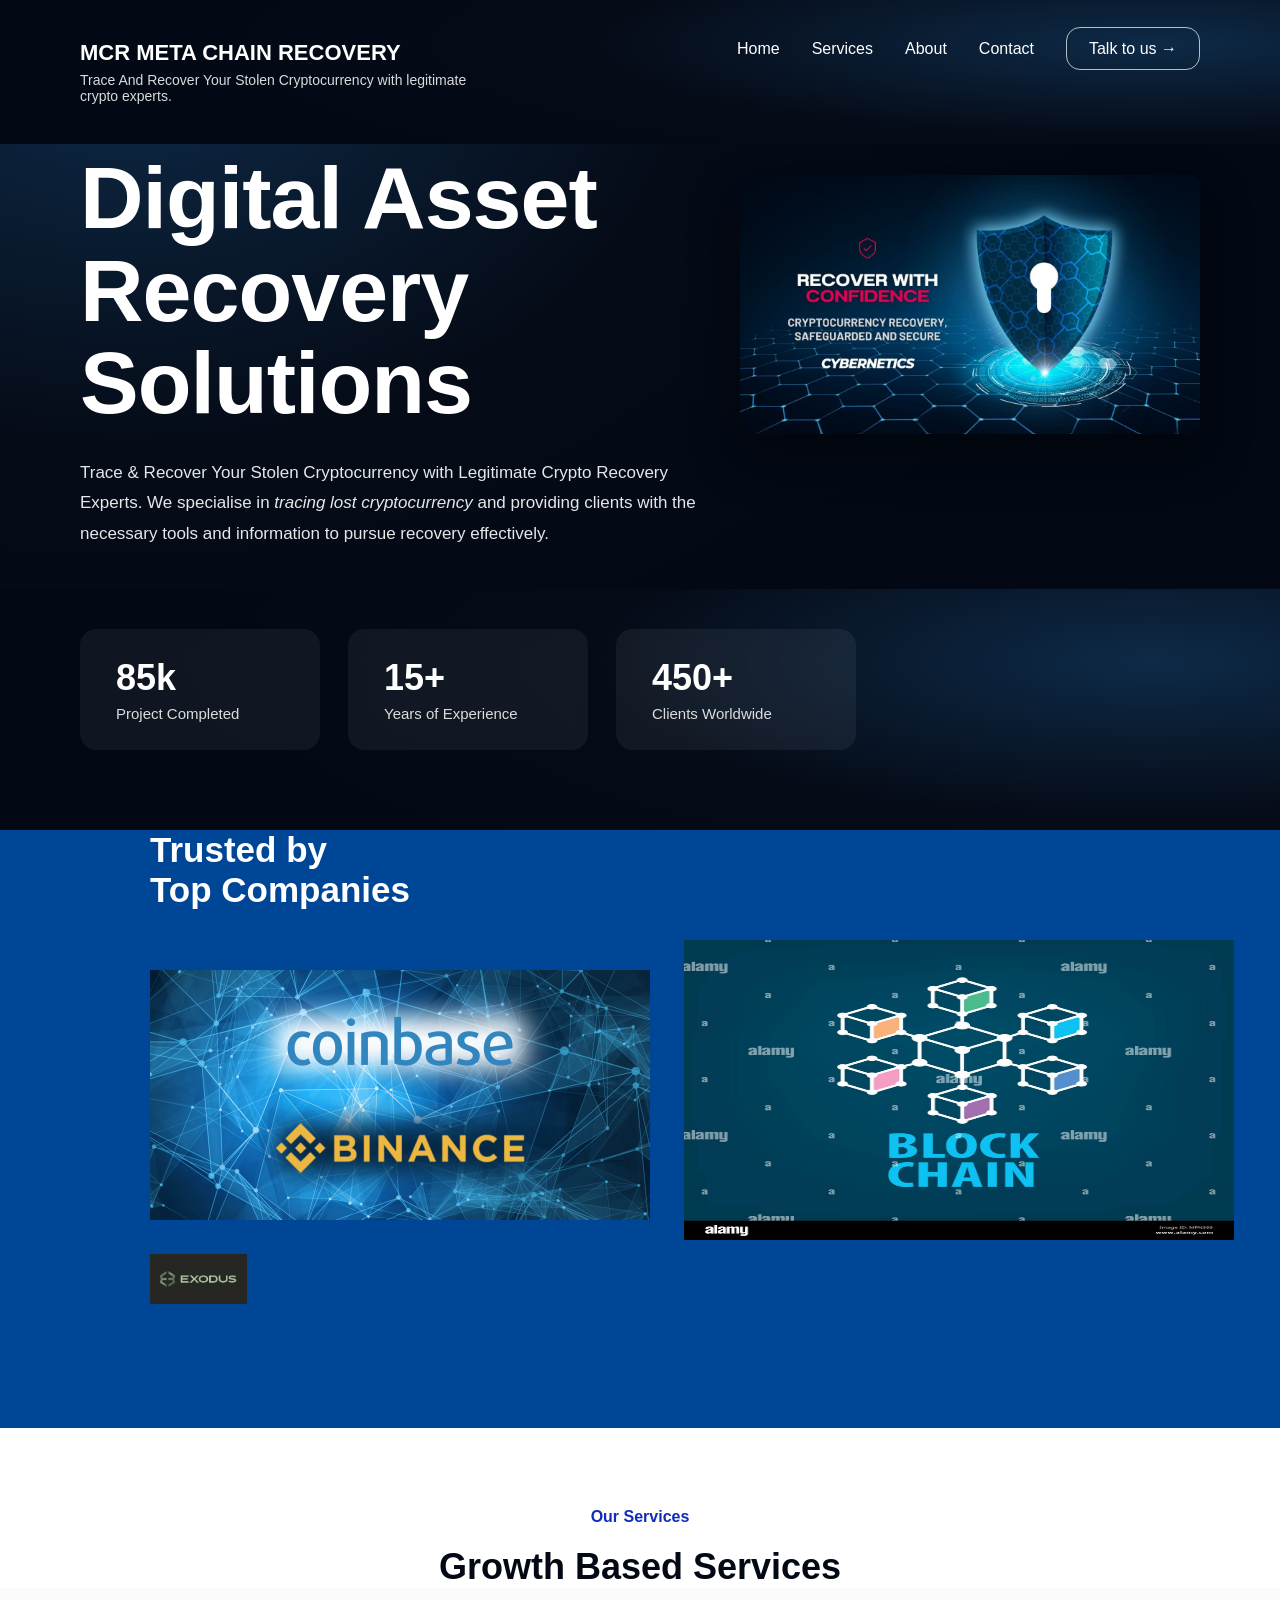
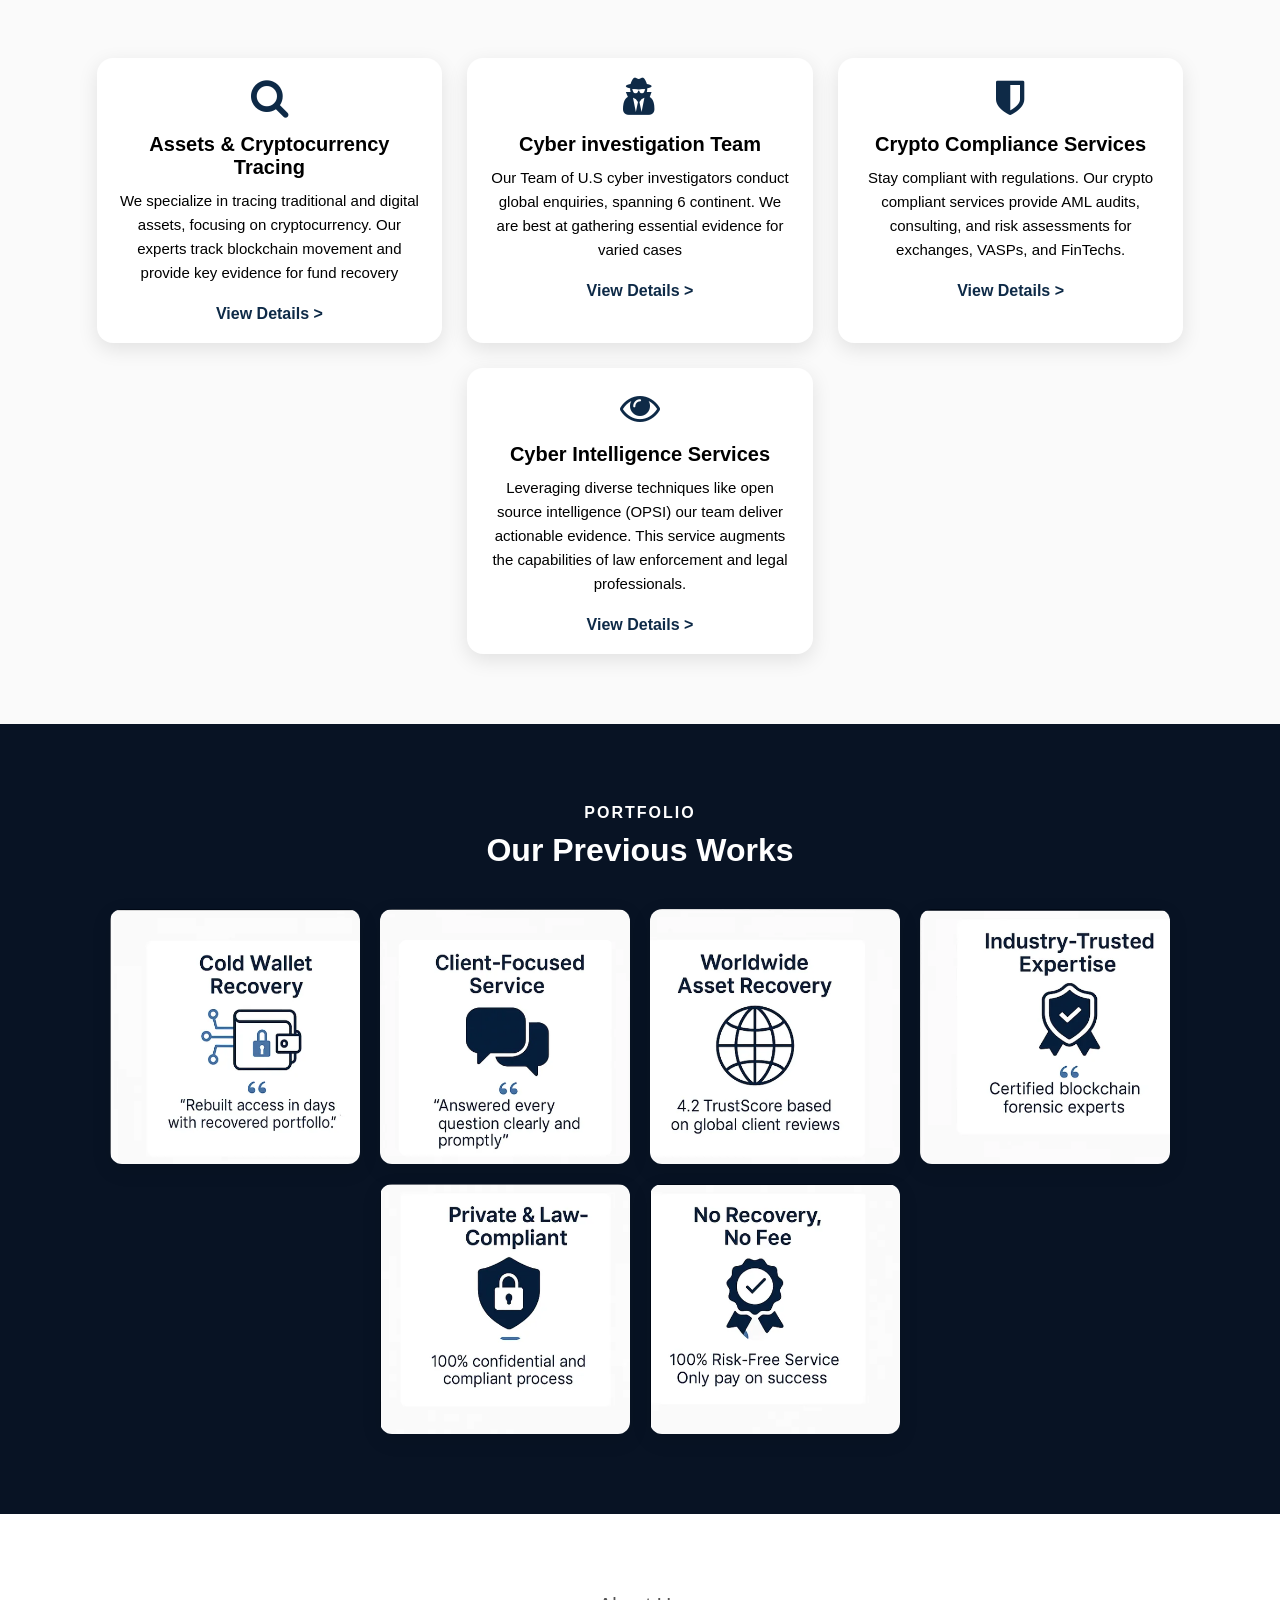
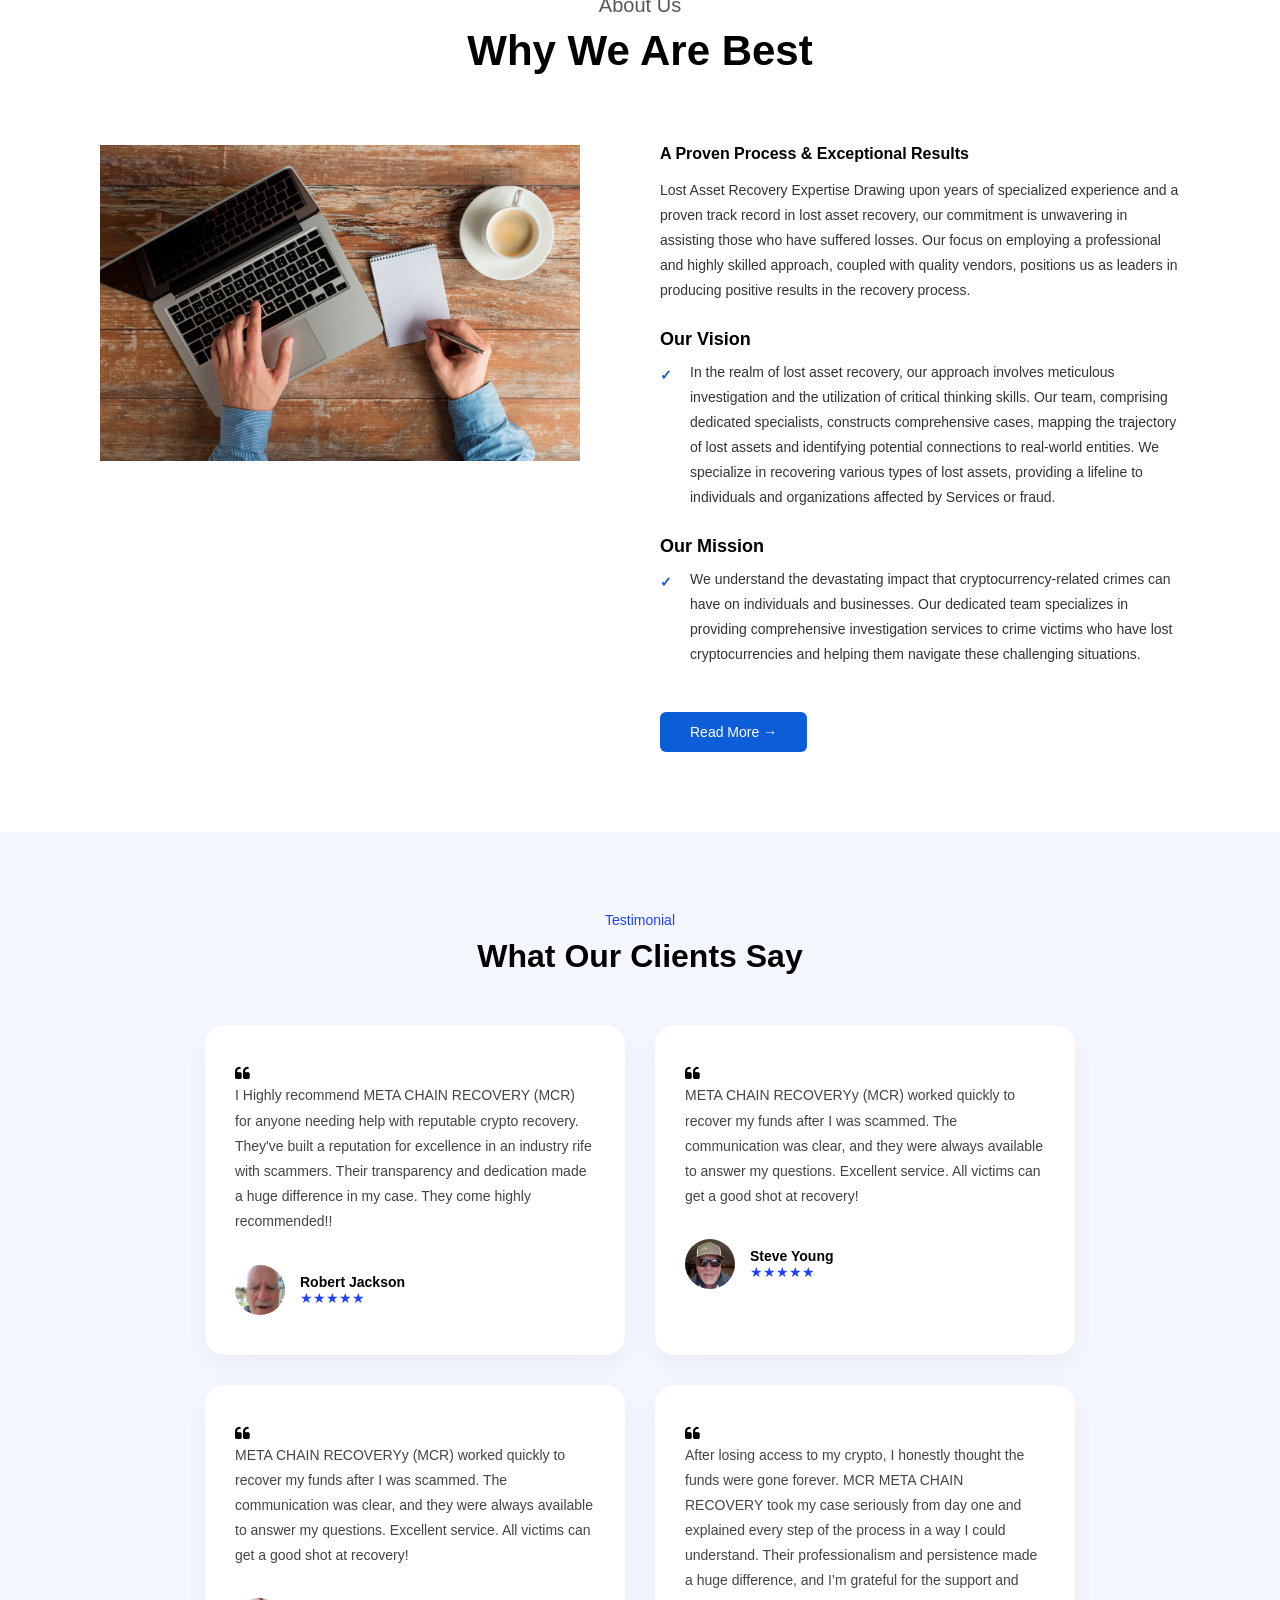
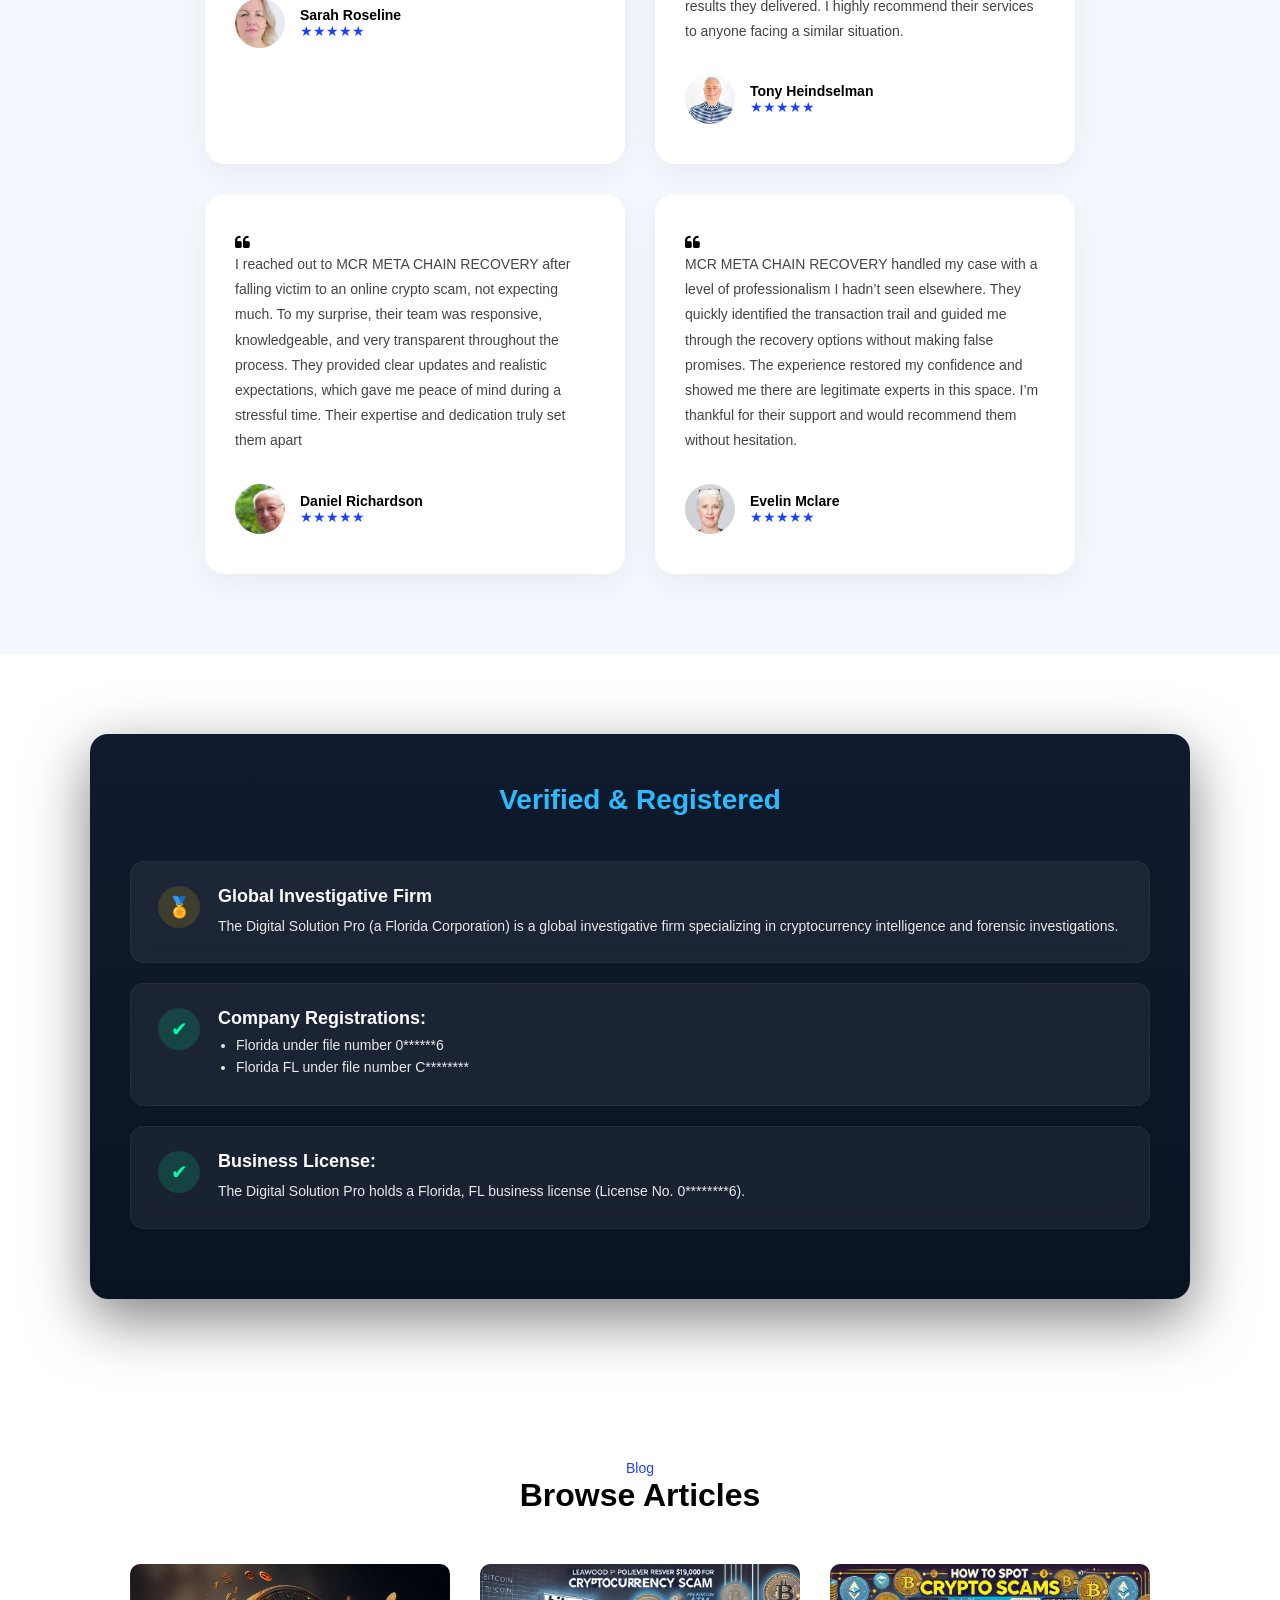
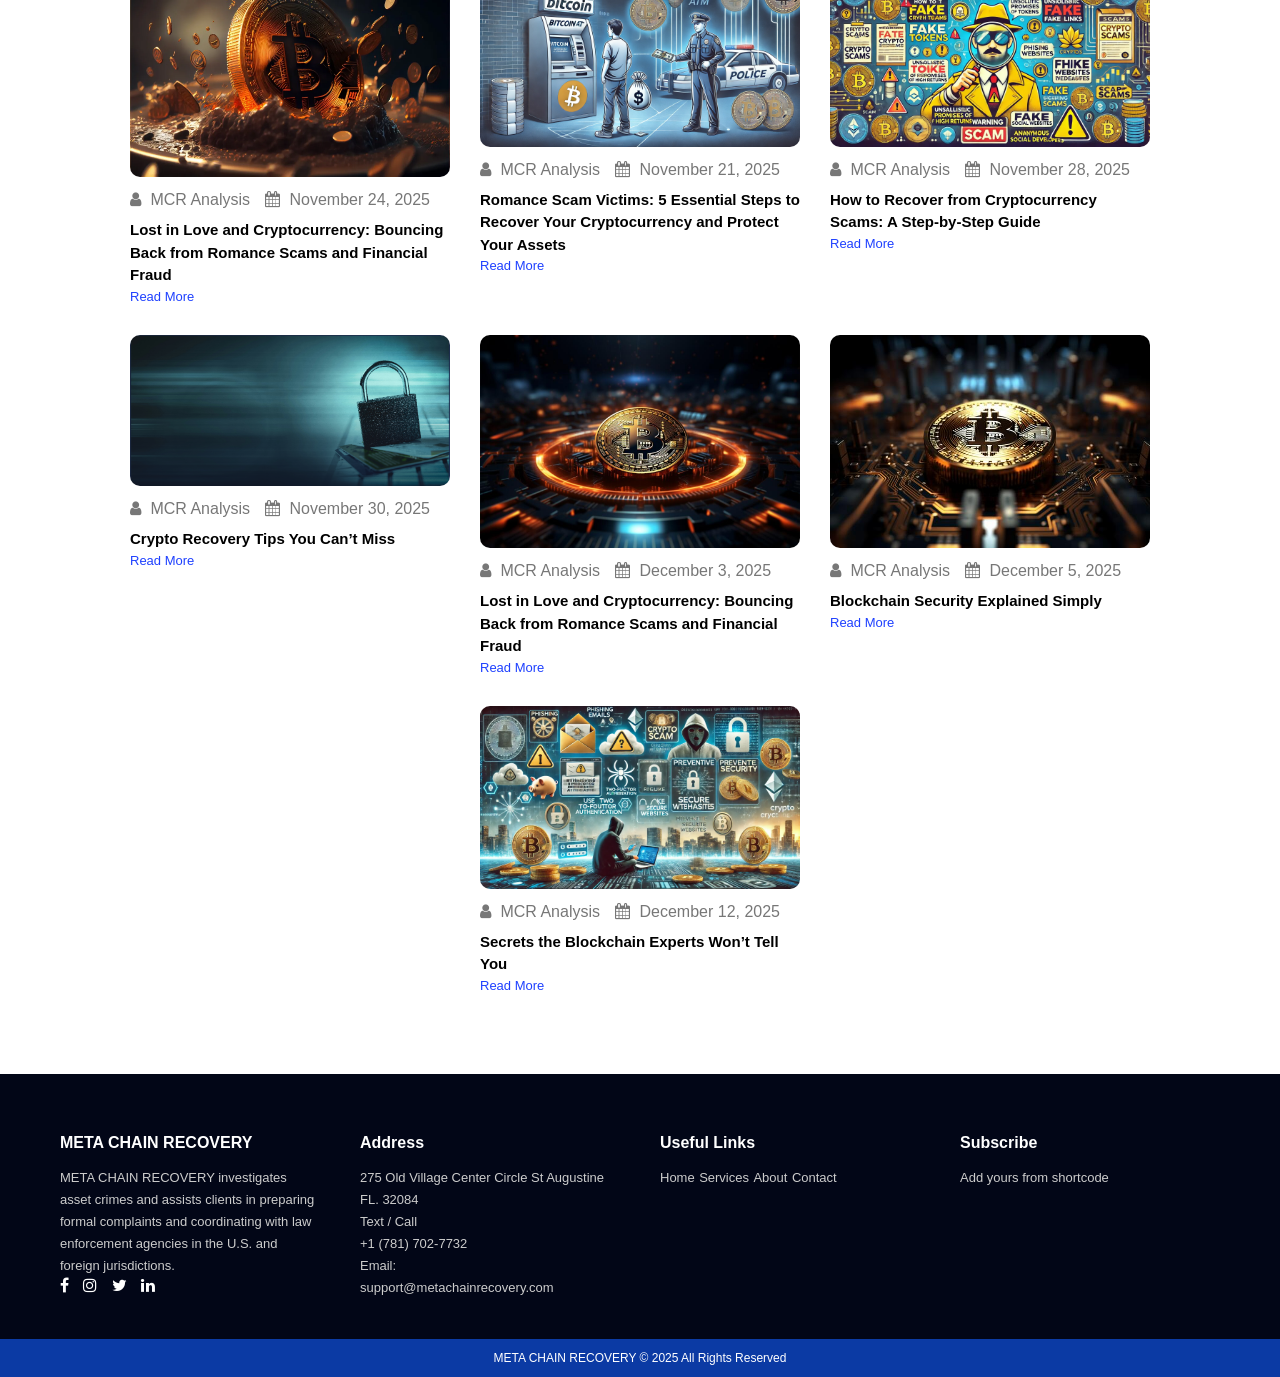
<file: templates/index.html>
<!DOCTYPE html>
<html lang="en">
<head>
  <meta charset="UTF-8">
  <title>MCR META CHAIN RECOVERY</title>
  <meta name="viewport" content="width=device-width, initial-scale=1.0">
  <link rel="stylesheet" href="https://cdnjs.cloudflare.com/ajax/libs/font-awesome/4.7.0/css/font-awesome.min.css">

  <link rel="stylesheet" href="/static/css/style.css">
</head>
<body>

<!-- NAVBAR -->
<nav class="navbar">
  <div class="nav-left">
    <h3>MCR META CHAIN RECOVERY</h3>
    <p>Trace And Recover Your Stolen Cryptocurrency with legitimate crypto experts.</p>
  </div>

  <!-- HAMBURGER ICON -->
  <div class="hamburger" id="hamburger">
    <span></span>
    <span></span>
    <span></span>
  </div>

  <ul class="nav-links" id="navLinks">
  <li><a href="/">Home</a></li>
  <li><a href="/services">Services</a></li>
  <li><a href="/about">About</a></li>
  <li><a href="/talk_to_us">Contact</a></li>
  <li><a href="/talk_to_us" class="cta-btn">Talk to us →</a></li>
</ul>
</nav>

<!-- HERO -->
<section class="hero">
  <div class="hero-left">
    <h1>
      MCR <br>
      Digital Asset<br>
      Recovery<br>
      Solutions
    </h1>

    <p class="hero-text">
      Trace & Recover Your Stolen Cryptocurrency with Legitimate Crypto Recovery Experts.
      We specialise in <em>tracing lost cryptocurrency</em> and providing clients with the
      necessary tools and information to pursue recovery effectively.
    </p>
  </div>

  <div class="hero-right">
    <img src="/static/images/image_1.jpg" alt="Crypto Recovery">
  </div>
</section>

<!-- STATS -->
<section class="stats">
  <div class="stat-card">
    <h2>85k</h2>
    <p>Project Completed</p>
  </div>
  <div class="stat-card">
    <h2>15+</h2>
    <p>Years of Experience</p>
  </div>
  <div class="stat-card">
    <h2>450+</h2>
    <p>Clients Worldwide</p>
  </div>
</section>
<section class="trustie">
    <div class="trustie_text">
        <h2>Trusted by<br>Top Companies</h2>
    </div>
    <div class="trustie_img">
        <img class="img1" src="/static/images/coinbase_binance.webp" alt="">
        <img class="img2" src="/static/images/blockchain.jpg" alt="">
        <img class="img3" src="/static/images/exodus.png" alt="">
    </div>
</section>
<section class="our_services">
    <div class="services_header1">
        <h4>Our Services </h4>
    </div>
    <div class="services_header2">
        <h2>Growth Based Services</h2>
    </div>
</section>
<section class="condition" id="story">
  <div class="story">
    <div class="story1">
      <i class="fa fa-search" aria-hidden="true"></i>
      <h2>Assets & Cryptocurrency Tracing</h2>
      <p>
We specialize in tracing traditional and digital assets, focusing on cryptocurrency. Our experts track blockchain movement and provide key evidence for fund recovery </p>
<a href="">View Details  ></a>
    </div>
    <div class="story2">
      <i class="fa fa-user-secret"></i>
      <h2>Cyber investigation Team</h2>
      <p>
Our Team of U.S cyber investigators conduct global enquiries, spanning 6 continent. We are best at gathering essential evidence for varied cases</p>
<a href="">View Details  ></a>
    </div>
    <div class="story1">
      <i class="fa fa-shield" aria-hidden="true"></i>
      <h2>Crypto Compliance Services</h2>
      <p>
Stay compliant with regulations. Our crypto compliant services provide AML audits, consulting, and risk assessments for exchanges, VASPs, and FinTechs.</p>
<a href="">View Details  ></a>
    </div>
    <div class="story1">
      <i class="fa fa-eye" aria-hidden="true"></i>
      <h2>Cyber Intelligence Services</h2>
      <p>
Leveraging diverse techniques  like open source intelligence (OPSI) our team deliver actionable evidence. This service augments the capabilities of law enforcement and legal professionals.</p>
<a href="">View Details  ></a>
    </div>
</section>
<section class="portfolio">
    <div class="portfolio_header">  
        <h4>Portfolio</h4>
    </div>
    <div class="portfolio_subheader">
        <h2>Our Previous Works</h2>
    </div>
    <div class="images_portfolio">
        <img src="/static/images/cold_wallet_recovery.png" alt="">
        <img src="/static/images/client_focused.png" alt="">
        <img src="/static/images/Worldwide_asset.png" alt="">
        <img src="/static/images/industry_trusted.png" alt="">
        <img src="/static/images/Private_law_complaint.png" alt="">
        <img src="/static/images/No_recovery.png" alt="">
    </div>
</section>

<section class="about">
  <p class="small-title">About Us</p>
  <h1>Why We Are Best</h1>

  <div class="about-container">
    <!-- LEFT IMAGE -->
    <div class="about-image">
      <img src="/static/images/Working-on-laptop.webp" alt="Workspace image">
    </div>

    <!-- RIGHT CONTENT -->
    <div class="about-content">
      <h4>A Proven Process & Exceptional Results</h4>
      <p>
        Lost Asset Recovery Expertise Drawing upon years of specialized experience
        and a proven track record in lost asset recovery, our commitment is
        unwavering in assisting those who have suffered losses. Our focus on
        employing a professional and highly skilled approach, coupled with quality
        vendors, positions us as leaders in producing positive results in the
        recovery process.
      </p>

      <h3>Our Vision</h3>
      <p class="check">
        In the realm of lost asset recovery, our approach involves meticulous
        investigation and the utilization of critical thinking skills. Our team,
        comprising dedicated specialists, constructs comprehensive cases, mapping
        the trajectory of lost assets and identifying potential connections to
        real-world entities. We specialize in recovering various types of lost
        assets, providing a lifeline to individuals and organizations affected by
        Services or fraud.
      </p>

      <h3>Our Mission</h3>
      <p class="check">
        We understand the devastating impact that cryptocurrency-related crimes can
        have on individuals and businesses. Our dedicated team specializes in
        providing comprehensive investigation services to crime victims who have
        lost cryptocurrencies and helping them navigate these challenging
        situations.
      </p>

      <button class="read-more">
        Read More →
      </button>
    </div>
  </div>
</section>

<section class="testimonials">
  <span class="testimonial-tag">Testimonial</span>
  <h2>What Our Clients Say</h2>

  <div class="testimonial-cards">
    <!-- Card 1 -->
    <div class="testimonial-card">
      <i class="fa fa-quote-left" aria-hidden="true"></i>
      <p>
        I Highly recommend META CHAIN RECOVERY (MCR) for anyone needing help
        with reputable crypto recovery. They've built a reputation for excellence
        in an industry rife with scammers. Their transparency and dedication
        made a huge difference in my case. They come highly recommended!!
      </p>

      <div class="client">
        <img src="/static/images/testimonial_img2.jpg" alt="Kathy Jackson">
        <div>
          <h4>Robert Jackson</h4>
          <div class="stars">★★★★★</div>
        </div>
      </div>
    </div>

    <!-- Card 2 -->
    <div class="testimonial-card">
      <i class="fa fa-quote-left"></i>
      <p>
        META CHAIN RECOVERYy (MCR) worked quickly to recover my funds after I
        was scammed. The communication was clear, and they were always
        available to answer my questions. Excellent service. All victims can
        get a good shot at recovery!
      </p>

      <div class="client">
        <img src="/static/images/testimonial_img1.jpg" alt="Aly Young">
        <div>
          <h4>Steve Young</h4>
          <div class="stars">★★★★★</div>
        </div>
      </div>
    </div>

        <div class="testimonial-card">
      <i class="fa fa-quote-left"></i>
      <p>
        META CHAIN RECOVERYy (MCR) worked quickly to recover my funds after I
        was scammed. The communication was clear, and they were always
        available to answer my questions. Excellent service. All victims can
        get a good shot at recovery!
      </p>

      <div class="client">
        <img src="/static/images/testimonial_img3.jpg" alt="Aly Young">
        <div>
          <h4>Sarah Roseline</h4>
          <div class="stars">★★★★★</div>
        </div>
      </div>
    </div>

        <div class="testimonial-card">
      <i class="fa fa-quote-left"></i>
      <p>
        After losing access to my crypto, I honestly thought the funds were gone forever. MCR META CHAIN RECOVERY took my case seriously from day one and explained every step of the process in a way I could understand. Their professionalism and persistence made a huge difference, and I’m grateful for the support and results they delivered. I highly recommend their services to anyone facing a similar situation.
      </p>

      <div class="client">
        <img src="/static/images/testimonial_img5.jpg" alt="Aly Young">
        <div>
          <h4>Tony Heindselman</h4>
          <div class="stars">★★★★★</div>
        </div>
      </div>
    </div>

        <div class="testimonial-card">
      <i class="fa fa-quote-left"></i>
      <p>
I reached out to MCR META CHAIN RECOVERY after falling victim to an online crypto scam, not expecting much. To my surprise, their team was responsive, knowledgeable, and very transparent throughout the process. They provided clear updates and realistic expectations, which gave me peace of mind during a stressful time. Their expertise and dedication truly set them apart
      </p>

      <div class="client">
        <img src="/static/images/testimonial_img6.webp" alt="Aly Young">
        <div>
          <h4>Daniel Richardson</h4>
          <div class="stars">★★★★★</div>
        </div>
      </div>
    </div>

        <div class="testimonial-card">
      <i class="fa fa-quote-left"></i>
      <p>
       MCR META CHAIN RECOVERY handled my case with a level of professionalism I hadn’t seen elsewhere. They quickly identified the transaction trail and guided me through the recovery options without making false promises. The experience restored my confidence and showed me there are legitimate experts in this space. I’m thankful for their support and would recommend them without hesitation.
      </p>

      <div class="client">
        <img src="/static/images/testimonial_img4.jpg" alt="Aly Young">
        <div>
          <h4>Evelin Mclare</h4>
          <div class="stars">★★★★★</div>
        </div>
      </div>
    </div>
  </div>
</section>


<!-- VERIFIED SECTION -->
<section class="verified-section">
  <h2 class="verified-title">Verified &amp; Registered</h2>

  <div class="verified-card">
    <div class="icon gold">🏅</div>
    <div class="content">
      <h3>Global Investigative Firm</h3>
      <p>
        The Digital Solution Pro (a Florida Corporation) is a global investigative
        firm specializing in cryptocurrency intelligence and forensic investigations.
      </p>
    </div>
  </div>

  <div class="verified-card">
    <div class="icon green">✔</div>
    <div class="content">
      <h3>Company Registrations:</h3>
      <ul>
        <li>Florida under file number 0******6</li>
        <li>Florida FL under file number C********</li>
      </ul>
    </div>
  </div>

  <div class="verified-card">
    <div class="icon green">✔</div>
    <div class="content">
      <h3>Business License:</h3>
      <p>
        The Digital Solution Pro holds a Florida, FL business license
        (License No. 0********6).
      </p>
    </div>
  </div>
</section>

<!-- BLOG SECTION -->
<section class="blog">
  <span class="blog-tag">Blog</span>
  <h2>Browse Articles</h2>

  <div class="blog-cards">
    <!-- Card 1 -->
    <div class="blog-card">
      <img src="/static/images/blog_img1.webp" alt="">
      <div class="blog-meta">
        <span><i class="fa fa-user"></i> MCR Analysis</span>
        <span><i class="fa fa-calendar"></i> November 24, 2025</span>
      </div>
      <h3>
        Lost in Love and Cryptocurrency: Bouncing Back from Romance Scams and Financial Fraud
      </h3>
      <a href="/blog/3">Read More</a>
    </div>

    <!-- Card 2 -->
    <div class="blog-card">
      <img src="/static/images/blog_img2.webp" alt="">
      <div class="blog-meta">
        <span><i class="fa fa-user"></i> MCR Analysis</span>
        <span><i class="fa fa-calendar"></i> November 21, 2025</span>
      </div>
      <h3>
        Romance Scam Victims: 5 Essential Steps to Recover Your Cryptocurrency and Protect Your Assets
      </h3>
     <a href="/blog/2">Read More</a>
    </div>

    <!-- Card 3 -->
    <div class="blog-card">
      <img src="/static/images/blog_img3.webp" alt="">
      <div class="blog-meta">
        <span><i class="fa fa-user"></i> MCR Analysis</span>
        <span><i class="fa fa-calendar"></i> November 28, 2025</span>
      </div>
      <h3>
        How to Recover from Cryptocurrency Scams: A Step-by-Step Guide
      </h3>
      <a href="/blog/3">Read More</a>
    </div>

    <div class="blog-card">
      <img src="/static/images/blog_img4.png" alt="">
      <div class="blog-meta">
        <span><i class="fa fa-user"></i> MCR Analysis</span>
        <span><i class="fa fa-calendar"></i> November 30, 2025</span>
      </div>
      <h3>
        Crypto Recovery Tips You Can’t Miss
      </h3>
      <a href="/blog/4">Read More</a>
    </div>

    <div class="blog-card">
      <img src="/static/images/blog_img6.jpg" alt="">
      <div class="blog-meta">
        <span><i class="fa fa-user"></i> MCR Analysis</span>
        <span><i class="fa fa-calendar"></i> December 3, 2025</span>
      </div>
      <h3>
        Lost in Love and Cryptocurrency: Bouncing Back from Romance Scams and Financial Fraud
      </h3>
     <a href="/blog/5">Read More</a>
    </div>

    <div class="blog-card">
      <img src="/static/images/blog_img7.jpg" alt="">
      <div class="blog-meta">
        <span><i class="fa fa-user"></i> MCR Analysis</span>
        <span><i class="fa fa-calendar"></i> December 5, 2025</span>
      </div>
      <h3>
        Blockchain Security Explained Simply
      </h3>
      <a href="/blog/6">Read More</a>
    </div>

    <div class="blog-card">
      <img src="/static/images/blog_img8.webp" alt="">
      <div class="blog-meta">
        <span><i class="fa fa-user"></i> MCR Analysis</span>
        <span><i class="fa fa-calendar"></i> December 12, 2025</span>
      </div>
      <h3>
        Secrets the Blockchain Experts Won’t Tell You
      </h3>
      <a href="/blog/7">Read More</a>
    </div>
  </div>
</section>

<!-- FOOTER -->
<footer class="footer">
  <div class="footer-container">

    <div class="footer-col">
      <h4>META CHAIN RECOVERY</h4>
      <p>
        META CHAIN RECOVERY investigates asset crimes and assists clients in
        preparing formal complaints and coordinating with law enforcement
        agencies in the U.S. and foreign jurisdictions.
      </p>
      <div class="socials">
        <i class="fa fa-facebook"></i>
        <i class="fa fa-instagram"></i>
        <i class="fa fa-twitter"></i>
        <i class="fa fa-linkedin"></i>
      </div>
    </div>

    <div class="footer-col">
      <h4>Address</h4>
      <p>275 Old Village Center Circle 
St Augustine FL. 32084</p>
      <p>Text / Call</p>
      <p>+1 (781) 702-7732</p>
      <p>Email:</p>
      <p>support@metachainrecovery.com</p>
    </div>

    <div class="footer-col">
      <h4>Useful Links</h4>
      <a href="index.html">Home</a>
      <a href="services.html">Services</a>
      <a href="about.html">About</a>
      <a href="talk_to_us.html">Contact</a>
    </div>

    <div class="footer-col">
      <h4>Subscribe</h4>
      <p>Add yours from shortcode</p>
    </div>

  </div>

  <div class="footer-bottom">
    META CHAIN RECOVERY © 2025 All Rights Reserved
  </div>
</footer>

<script>
  const hamburger = document.getElementById("hamburger");
  const navLinks = document.getElementById("navLinks");

  hamburger.addEventListener("click", () => {
    navLinks.classList.toggle("active");
  });
</script>


</body>
</html>
</file>
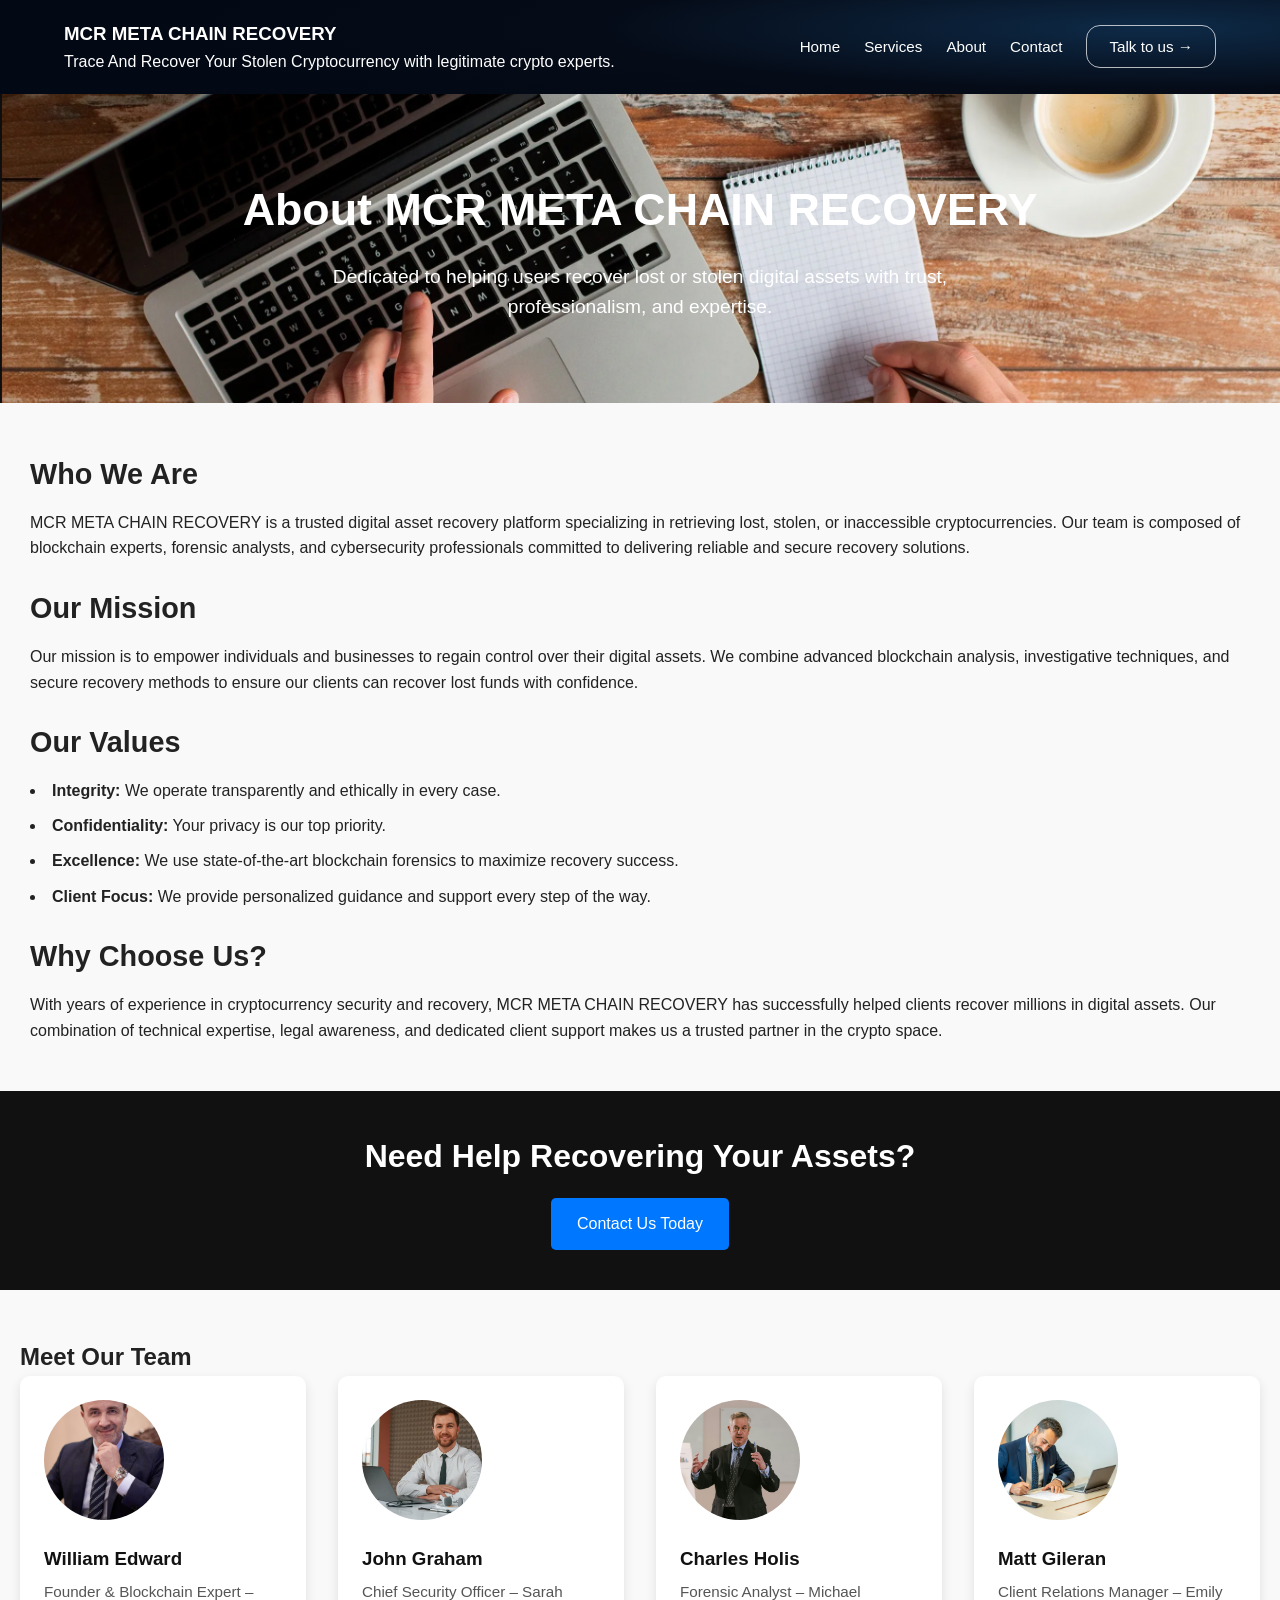
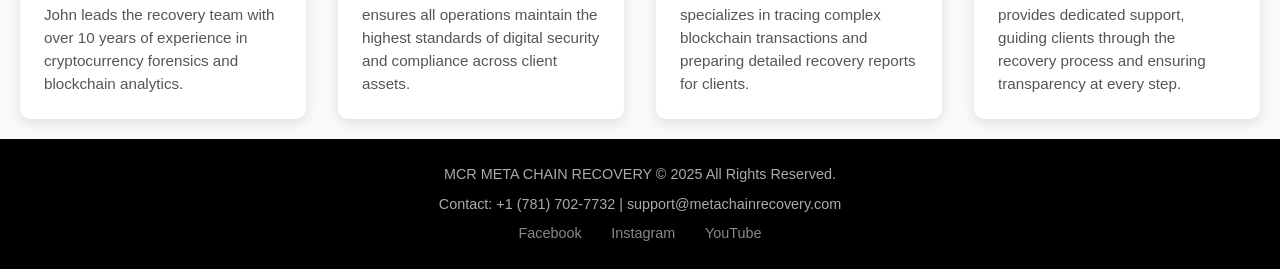
<file: templates/about.html>
<!DOCTYPE html>
<html lang="en">
<head>
  <meta charset="UTF-8">
  <meta name="viewport" content="width=device-width,initial-scale=1.0">
  <title>About Us | MCR META CHAIN RECOVERY</title>
  <link rel="stylesheet" href="/static/css/about.css">
</head>
<body>

  <!-- NAVBAR -->
<nav class="navbar">
  <div class="nav-left">
    <h3>MCR META CHAIN RECOVERY</h3>
    <p>Trace And Recover Your Stolen Cryptocurrency with legitimate crypto experts.</p>
  </div>

  <!-- HAMBURGER ICON -->
  <div class="hamburger" id="hamburger">
    <span></span>
    <span></span>
    <span></span>
  </div>

  <ul class="nav-links" id="navLinks">
  <li><a href="/">Home</a></li>
  <li><a href="/services">Services</a></li>
  <li><a href="/about">About</a></li>
  <li><a href="/talk_to_us">Contact</a></li>
  <li><a href="/talk_to_us" class="cta-btn">Talk to us →</a></li>
</ul>
</nav>


  <!-- HERO -->
  <section class="about-hero">
    <div class="container">
      <h1>About MCR META CHAIN RECOVERY</h1>
      <p>Dedicated to helping users recover lost or stolen digital assets with trust, professionalism, and expertise.</p>
    </div>
  </section>

  <!-- ABOUT SECTION -->
  <section class="about_container">
    <div class="about">
      <h2>Who We Are</h2>
      <p>
        MCR META CHAIN RECOVERY is a trusted digital asset recovery platform specializing in retrieving lost, stolen, or inaccessible cryptocurrencies.
        Our team is composed of blockchain experts, forensic analysts, and cybersecurity professionals committed to delivering reliable and secure recovery solutions.
      </p>

      <h2>Our Mission</h2>
      <p>
        Our mission is to empower individuals and businesses to regain control over their digital assets. We combine advanced blockchain analysis, investigative techniques, and secure recovery methods to ensure our clients can recover lost funds with confidence.
      </p>

      <h2>Our Values</h2>
      <ul>
        <li><strong>Integrity:</strong> We operate transparently and ethically in every case.</li>
        <li><strong>Confidentiality:</strong> Your privacy is our top priority.</li>
        <li><strong>Excellence:</strong> We use state-of-the-art blockchain forensics to maximize recovery success.</li>
        <li><strong>Client Focus:</strong> We provide personalized guidance and support every step of the way.</li>
      </ul>

      <h2>Why Choose Us?</h2>
      <p>
        With years of experience in cryptocurrency security and recovery, MCR META CHAIN RECOVERY has successfully helped clients recover millions in digital assets. Our combination of technical expertise, legal awareness, and dedicated client support makes us a trusted partner in the crypto space.
      </p>
    </div>
  </section>

  <!-- CTA -->
  <section class="cta">
    <div class="container">
      <h2>Need Help Recovering Your Assets?</h2>
      <a href="https://www.metachainrecovery.com/talk_to_us" class="btn">Contact Us Today</a>
    </div>
  </section>
  <!-- TEAM SECTION -->
<section class="team_container">
  <h2>Meet Our Team</h2>
  <div class="team-cards">

    <div class="team-member">
      <img src="/static/images/worker4.jpg" alt="John Doe - Founder & Blockchain Expert">
      <h3>William Edward</h3>
      <p>Founder & Blockchain Expert – John leads the recovery team with over 10 years of experience in cryptocurrency forensics and blockchain analytics.</p>
    </div>

    <div class="team-member">
      <img src="/static/images/worker1.avif" alt="Sarah Lee - Chief Security Officer">
      <h3>John Graham</h3>
      <p>Chief Security Officer – Sarah ensures all operations maintain the highest standards of digital security and compliance across client assets.</p>
    </div>

    <div class="team-member">
      <img src="/static/images/worker2.jpg" alt="Michael Smith - Forensic Analyst">
      <h3>Charles Holis</h3>
      <p>Forensic Analyst – Michael specializes in tracing complex blockchain transactions and preparing detailed recovery reports for clients.</p>
    </div>

    <div class="team-member">
      <img src="/static/images/worker3.jpg" alt="Emily Johnson - Client Relations Manager">
      <h3>Matt Gileran</h3>
      <p>Client Relations Manager – Emily provides dedicated support, guiding clients through the recovery process and ensuring transparency at every step.</p>
    </div>

  </div>
</section>


  <!-- FOOTER -->
  <footer>
    <div class="container">
      <div class="footer-info">
        <p>MCR META CHAIN RECOVERY © 2025 All Rights Reserved.</p>
        <p>Contact: +1 (781) 702-7732 | support@metachainrecovery.com</p>
      </div>
      <div class="footer-social">
        <a href="https://facebook.com">Facebook</a>
        <a href="https://instagram.com">Instagram</a>
        <a href="https://youtube.com">YouTube</a>
      </div>
    </div>
  </footer>
<script>
  const hamburger = document.getElementById("hamburger");
  const navLinks = document.getElementById("navLinks");

  hamburger.addEventListener("click", () => {
    navLinks.classList.toggle("active");
  });
</script>

</body>
</html>
</file>
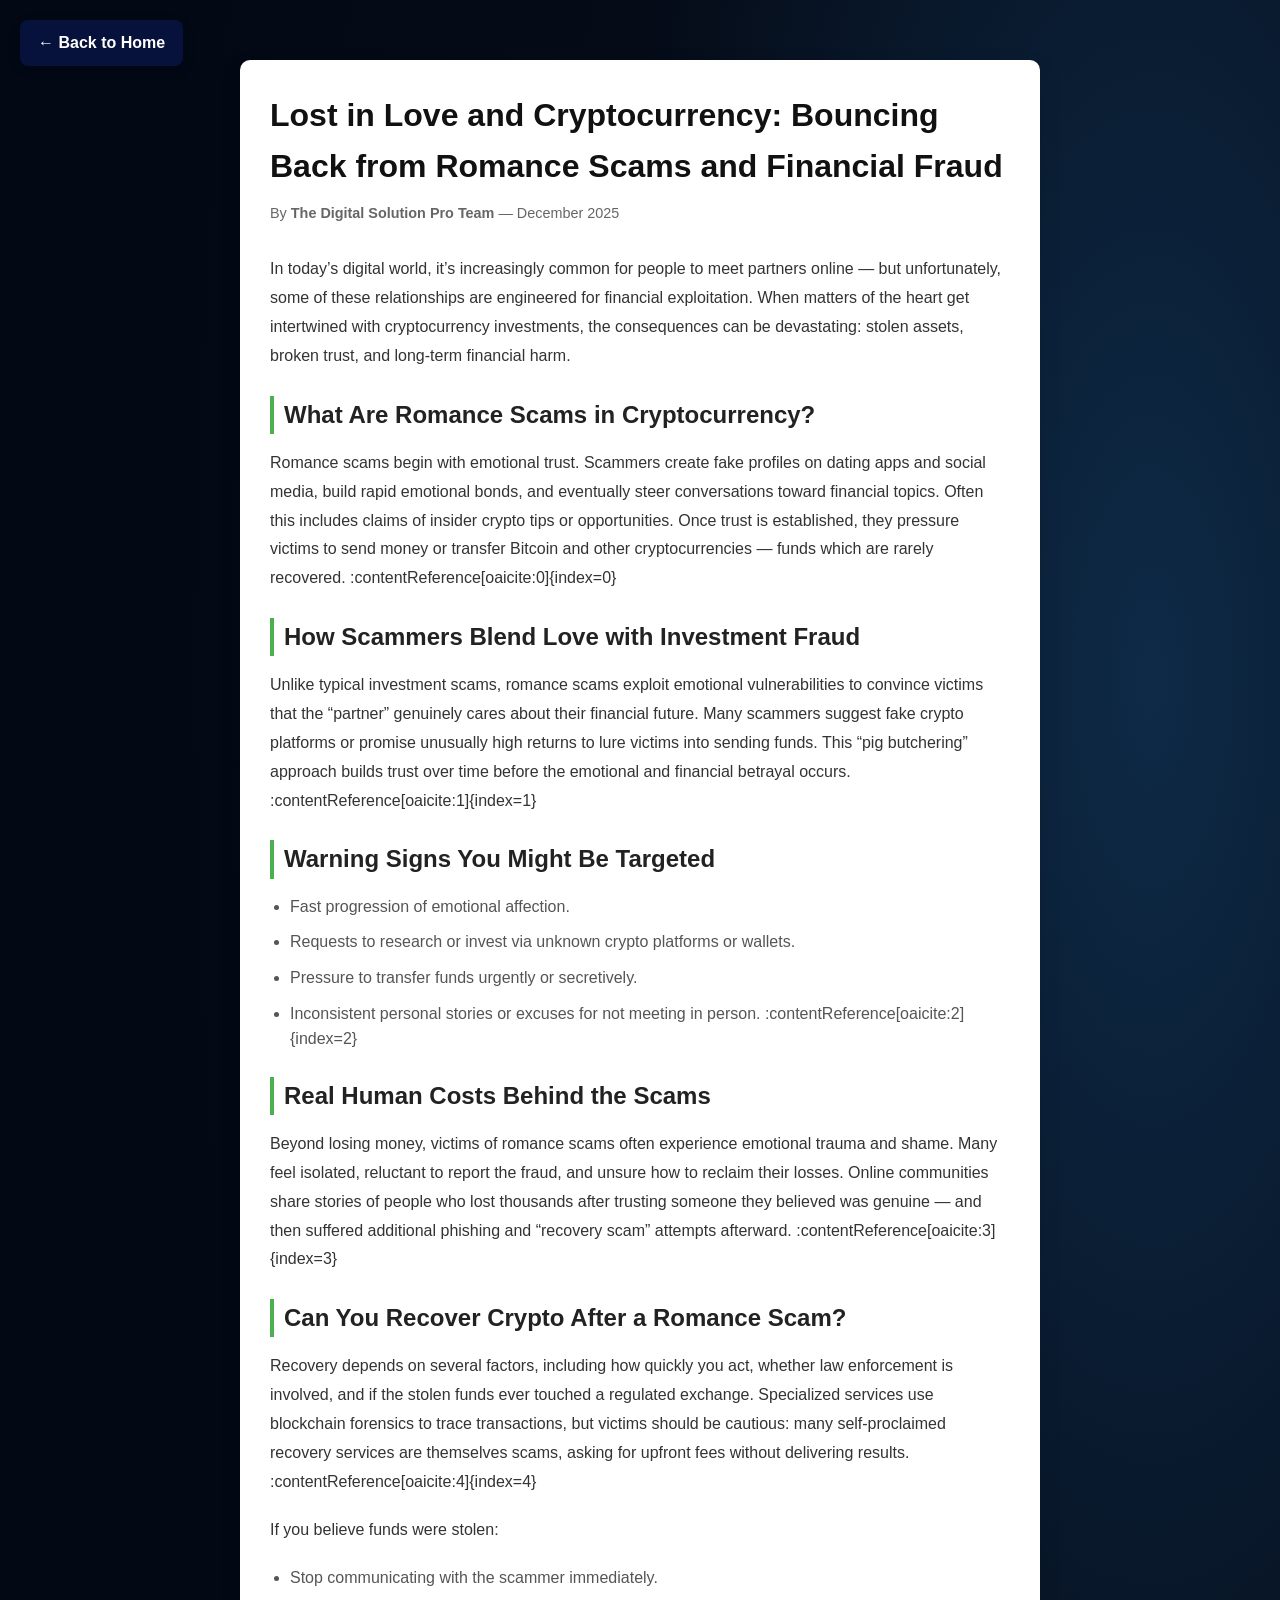
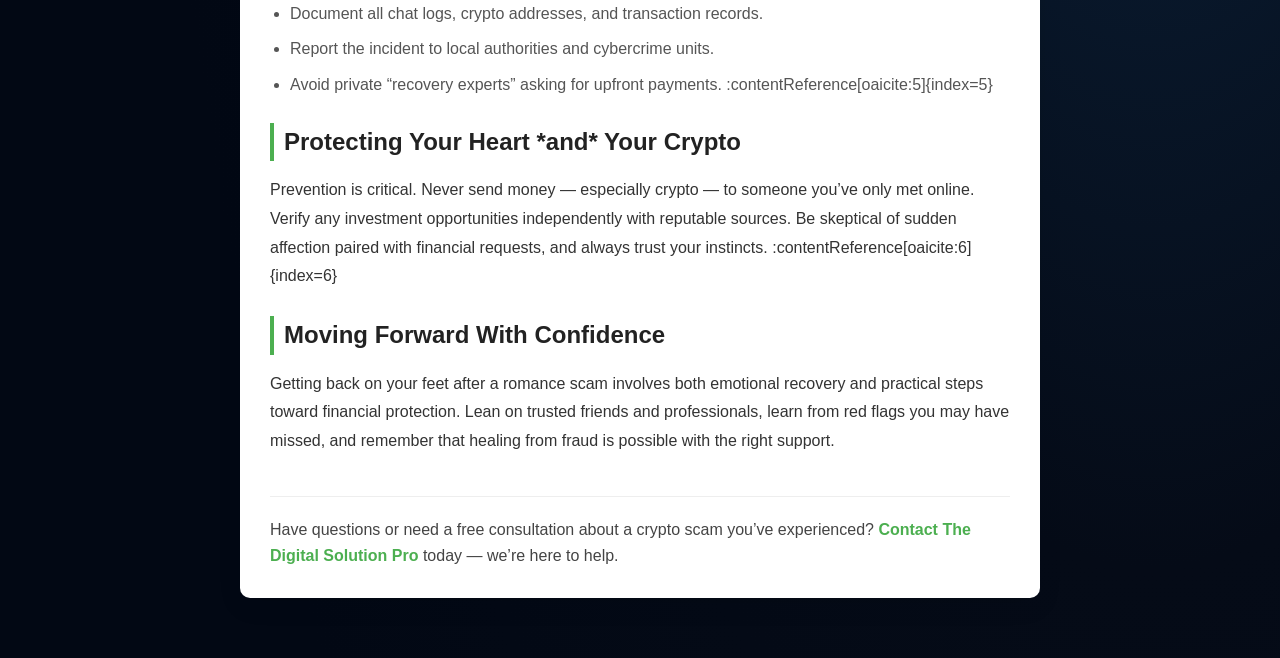
<file: templates/blog1.html>
<!DOCTYPE html>
<html lang="en">
<head>
  <meta charset="UTF-8">
  <meta name="viewport" content="width=device-width, initial-scale=1.0">
  <title>Lost in Love and Cryptocurrency: Bouncing Back from Romance Scams and Financial Fraud</title>
  <meta name="description" content="Understand how romance scams in cryptocurrency work, how to protect yourself, and what steps to take to recover lost funds after financial fraud.">
  <link rel="stylesheet" href="/static/css/blog1.css">
</head>
<body>
<a href="/" class="back-home-btn">
  ← Back to Home
</a>
<article class="blog-post">

  <header class="post-header">
    <h1>Lost in Love and Cryptocurrency: Bouncing Back from Romance Scams and Financial Fraud</h1>
    <p class="post-meta">By <strong>The Digital Solution Pro Team</strong> — December 2025</p>
  </header>

  <section class="post-content">

    <p>In today’s digital world, it’s increasingly common for people to meet partners online — but unfortunately, some of these relationships are engineered for financial exploitation. When matters of the heart get intertwined with cryptocurrency investments, the consequences can be devastating: stolen assets, broken trust, and long-term financial harm.</p>

    <h2>What Are Romance Scams in Cryptocurrency?</h2>

    <p>Romance scams begin with emotional trust. Scammers create fake profiles on dating apps and social media, build rapid emotional bonds, and eventually steer conversations toward financial topics. Often this includes claims of insider crypto tips or opportunities. Once trust is established, they pressure victims to send money or transfer Bitcoin and other cryptocurrencies — funds which are rarely recovered. :contentReference[oaicite:0]{index=0}</p>

    <h2>How Scammers Blend Love with Investment Fraud</h2>

    <p>Unlike typical investment scams, romance scams exploit emotional vulnerabilities to convince victims that the “partner” genuinely cares about their financial future. Many scammers suggest fake crypto platforms or promise unusually high returns to lure victims into sending funds. This “pig butchering” approach builds trust over time before the emotional and financial betrayal occurs. :contentReference[oaicite:1]{index=1}</p>

    <h2>Warning Signs You Might Be Targeted</h2>
    <ul>
      <li>Fast progression of emotional affection.</li>
      <li>Requests to research or invest via unknown crypto platforms or wallets.</li>
      <li>Pressure to transfer funds urgently or secretively.</li>
      <li>Inconsistent personal stories or excuses for not meeting in person. :contentReference[oaicite:2]{index=2}</li>
    </ul>

    <h2>Real Human Costs Behind the Scams</h2>

    <p>Beyond losing money, victims of romance scams often experience emotional trauma and shame. Many feel isolated, reluctant to report the fraud, and unsure how to reclaim their losses. Online communities share stories of people who lost thousands after trusting someone they believed was genuine — and then suffered additional phishing and “recovery scam” attempts afterward. :contentReference[oaicite:3]{index=3}</p>

    <h2>Can You Recover Crypto After a Romance Scam?</h2>

    <p>Recovery depends on several factors, including how quickly you act, whether law enforcement is involved, and if the stolen funds ever touched a regulated exchange. Specialized services use blockchain forensics to trace transactions, but victims should be cautious: many self‑proclaimed recovery services are themselves scams, asking for upfront fees without delivering results. :contentReference[oaicite:4]{index=4}</p>

    <p>If you believe funds were stolen:</p>
    <ul>
      <li>Stop communicating with the scammer immediately.</li>
      <li>Document all chat logs, crypto addresses, and transaction records.</li>
      <li>Report the incident to local authorities and cybercrime units.</li>
      <li>Avoid private “recovery experts” asking for upfront payments. :contentReference[oaicite:5]{index=5}</li>
    </ul>

    <h2>Protecting Your Heart *and* Your Crypto</h2>

    <p>Prevention is critical. Never send money — especially crypto — to someone you’ve only met online. Verify any investment opportunities independently with reputable sources. Be skeptical of sudden affection paired with financial requests, and always trust your instincts. :contentReference[oaicite:6]{index=6}</p>

    <h2>Moving Forward With Confidence</h2>
    <p>Getting back on your feet after a romance scam involves both emotional recovery and practical steps toward financial protection. Lean on trusted friends and professionals, learn from red flags you may have missed, and remember that healing from fraud is possible with the right support.</p>

  </section>

  <footer class="post-footer">
    <p>Have questions or need a free consultation about a crypto scam you’ve experienced? <a href="talk_to_us.html">Contact The Digital Solution Pro</a> today — we’re here to help.</p>
  </footer>

</article>

</body>
</html>
</file>
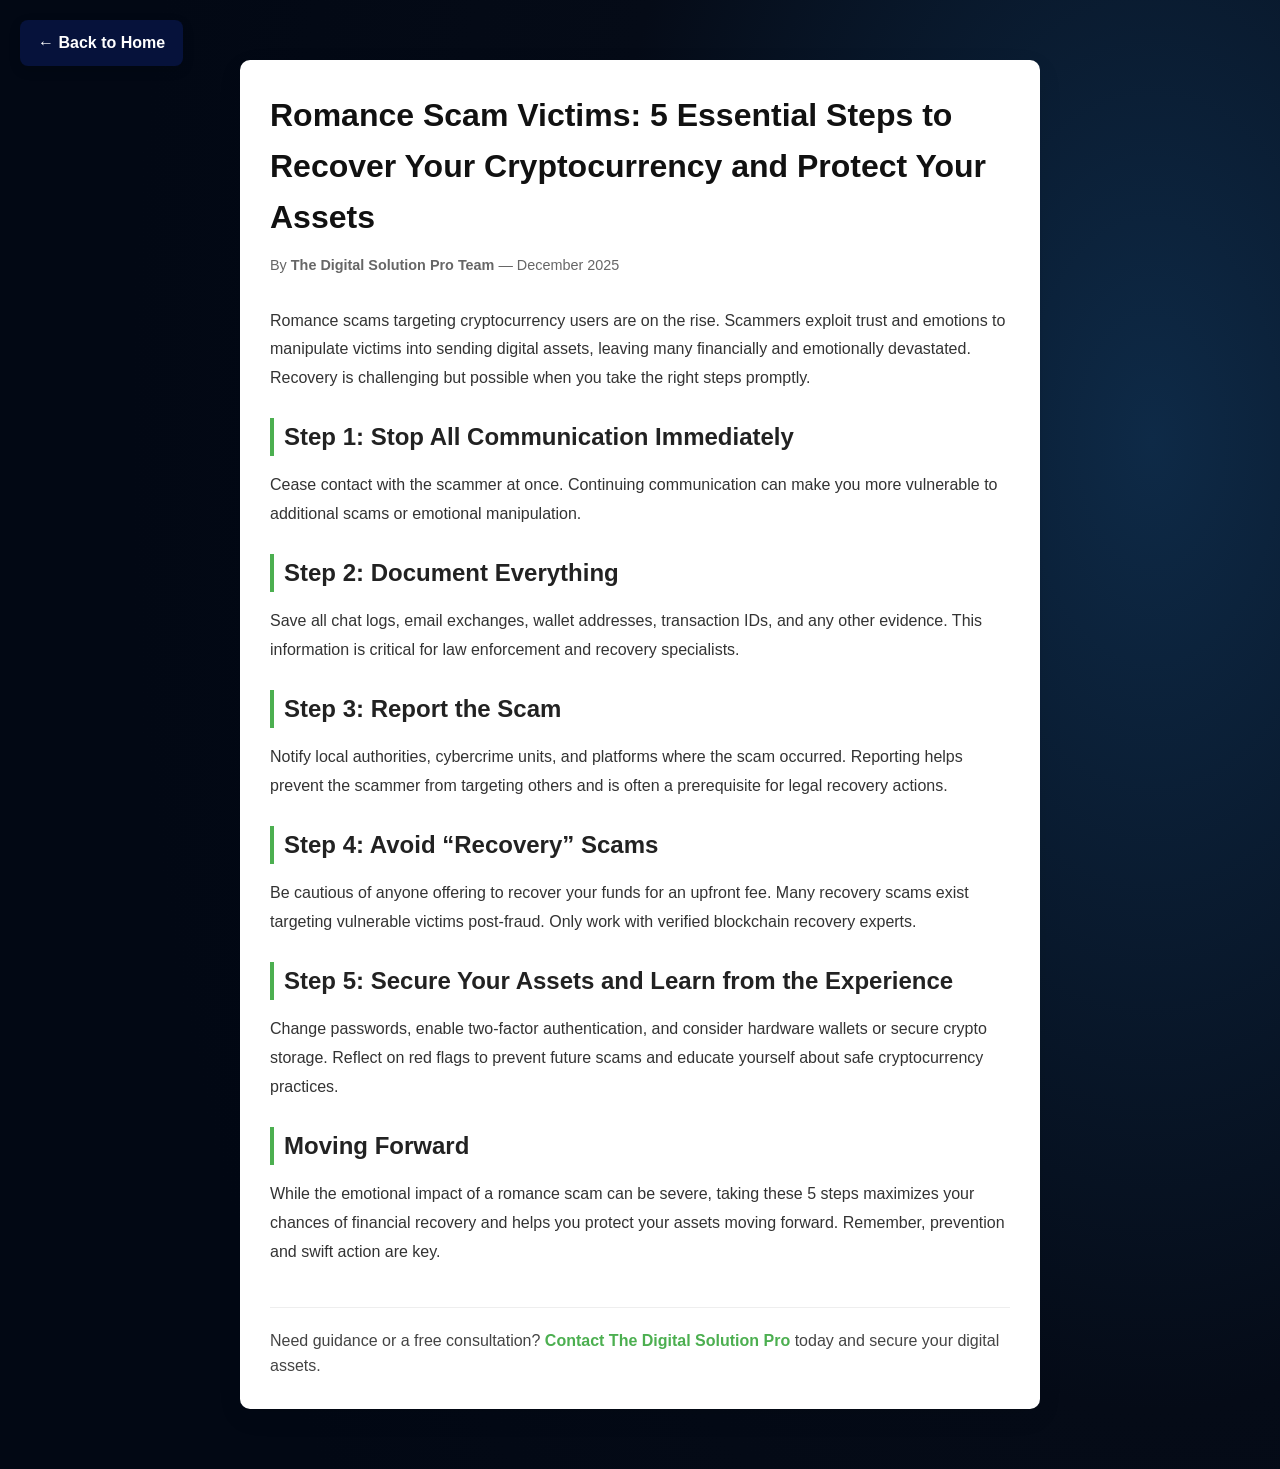
<file: templates/blog2.html>
<!DOCTYPE html>
<html lang="en">
<head>
  <meta charset="UTF-8">
  <meta name="viewport" content="width=device-width, initial-scale=1.0">
  <title>Romance Scam Victims: 5 Essential Steps to Recover Your Cryptocurrency and Protect Your Assets</title>
  <meta name="description" content="Learn the 5 essential steps to recover cryptocurrency after a romance scam and protect your digital assets from future fraud.">
  <link rel="stylesheet" href="/static/css/blog1.css">
</head>
<body>

<!-- Back to Home Button -->
<a href="/" class="back-home-btn">← Back to Home</a>

<article class="blog-post">

  <header class="post-header">
    <h1>Romance Scam Victims: 5 Essential Steps to Recover Your Cryptocurrency and Protect Your Assets</h1>
    <p class="post-meta">By <strong>The Digital Solution Pro Team</strong> — December 2025</p>
  </header>

  <section class="post-content">

    <p>Romance scams targeting cryptocurrency users are on the rise. Scammers exploit trust and emotions to manipulate victims into sending digital assets, leaving many financially and emotionally devastated. Recovery is challenging but possible when you take the right steps promptly.</p>

    <h2>Step 1: Stop All Communication Immediately</h2>
    <p>Cease contact with the scammer at once. Continuing communication can make you more vulnerable to additional scams or emotional manipulation.</p>

    <h2>Step 2: Document Everything</h2>
    <p>Save all chat logs, email exchanges, wallet addresses, transaction IDs, and any other evidence. This information is critical for law enforcement and recovery specialists.</p>

    <h2>Step 3: Report the Scam</h2>
    <p>Notify local authorities, cybercrime units, and platforms where the scam occurred. Reporting helps prevent the scammer from targeting others and is often a prerequisite for legal recovery actions.</p>

    <h2>Step 4: Avoid “Recovery” Scams</h2>
    <p>Be cautious of anyone offering to recover your funds for an upfront fee. Many recovery scams exist targeting vulnerable victims post-fraud. Only work with verified blockchain recovery experts.</p>

    <h2>Step 5: Secure Your Assets and Learn from the Experience</h2>
    <p>Change passwords, enable two-factor authentication, and consider hardware wallets or secure crypto storage. Reflect on red flags to prevent future scams and educate yourself about safe cryptocurrency practices.</p>

    <h2>Moving Forward</h2>
    <p>While the emotional impact of a romance scam can be severe, taking these 5 steps maximizes your chances of financial recovery and helps you protect your assets moving forward. Remember, prevention and swift action are key.</p>

  </section>

  <footer class="post-footer">
    <p>Need guidance or a free consultation? <a href="talk_to_us.html">Contact The Digital Solution Pro</a> today and secure your digital assets.</p>
  </footer>

</article>

</body>
</html>
</file>
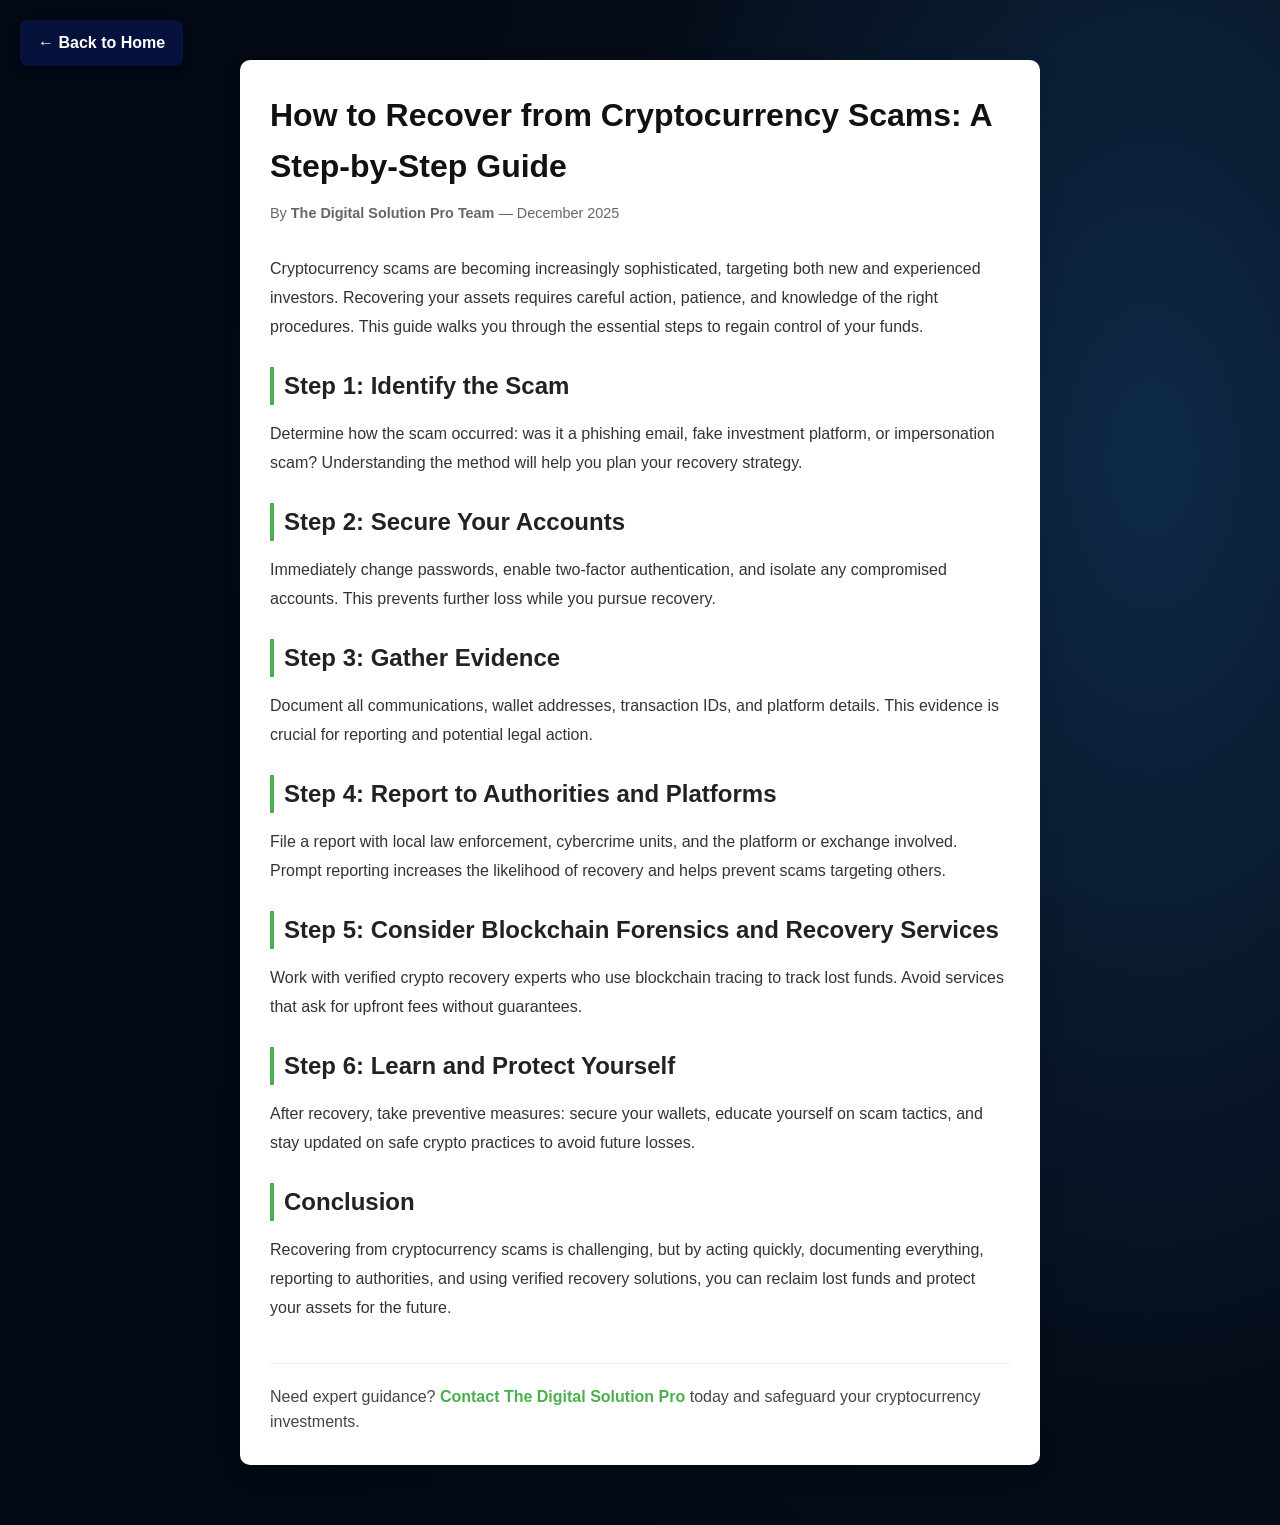
<file: templates/blog3.html>
<!DOCTYPE html>
<html lang="en">
<head>
  <meta charset="UTF-8">
  <meta name="viewport" content="width=device-width, initial-scale=1.0">
  <title>How to Recover from Cryptocurrency Scams: A Step-by-Step Guide</title>
  <meta name="description" content="A practical, step-by-step guide to recover your cryptocurrency after scams and protect your assets from future fraud.">
  <link rel="stylesheet" href="/static/css/blog1.css">
</head>
<body>

<!-- Back to Home Button -->
<a href="/" class="back-home-btn">← Back to Home</a>

<article class="blog-post">

  <header class="post-header">
    <h1>How to Recover from Cryptocurrency Scams: A Step-by-Step Guide</h1>
    <p class="post-meta">By <strong>The Digital Solution Pro Team</strong> — December 2025</p>
  </header>

  <section class="post-content">

    <p>Cryptocurrency scams are becoming increasingly sophisticated, targeting both new and experienced investors. Recovering your assets requires careful action, patience, and knowledge of the right procedures. This guide walks you through the essential steps to regain control of your funds.</p>

    <h2>Step 1: Identify the Scam</h2>
    <p>Determine how the scam occurred: was it a phishing email, fake investment platform, or impersonation scam? Understanding the method will help you plan your recovery strategy.</p>

    <h2>Step 2: Secure Your Accounts</h2>
    <p>Immediately change passwords, enable two-factor authentication, and isolate any compromised accounts. This prevents further loss while you pursue recovery.</p>

    <h2>Step 3: Gather Evidence</h2>
    <p>Document all communications, wallet addresses, transaction IDs, and platform details. This evidence is crucial for reporting and potential legal action.</p>

    <h2>Step 4: Report to Authorities and Platforms</h2>
    <p>File a report with local law enforcement, cybercrime units, and the platform or exchange involved. Prompt reporting increases the likelihood of recovery and helps prevent scams targeting others.</p>

    <h2>Step 5: Consider Blockchain Forensics and Recovery Services</h2>
    <p>Work with verified crypto recovery experts who use blockchain tracing to track lost funds. Avoid services that ask for upfront fees without guarantees.</p>

    <h2>Step 6: Learn and Protect Yourself</h2>
    <p>After recovery, take preventive measures: secure your wallets, educate yourself on scam tactics, and stay updated on safe crypto practices to avoid future losses.</p>

    <h2>Conclusion</h2>
    <p>Recovering from cryptocurrency scams is challenging, but by acting quickly, documenting everything, reporting to authorities, and using verified recovery solutions, you can reclaim lost funds and protect your assets for the future.</p>

  </section>

  <footer class="post-footer">
    <p>Need expert guidance? <a href="talk_to_us.html">Contact The Digital Solution Pro</a> today and safeguard your cryptocurrency investments.</p>
  </footer>

</article>

</body>
</html>
</file>
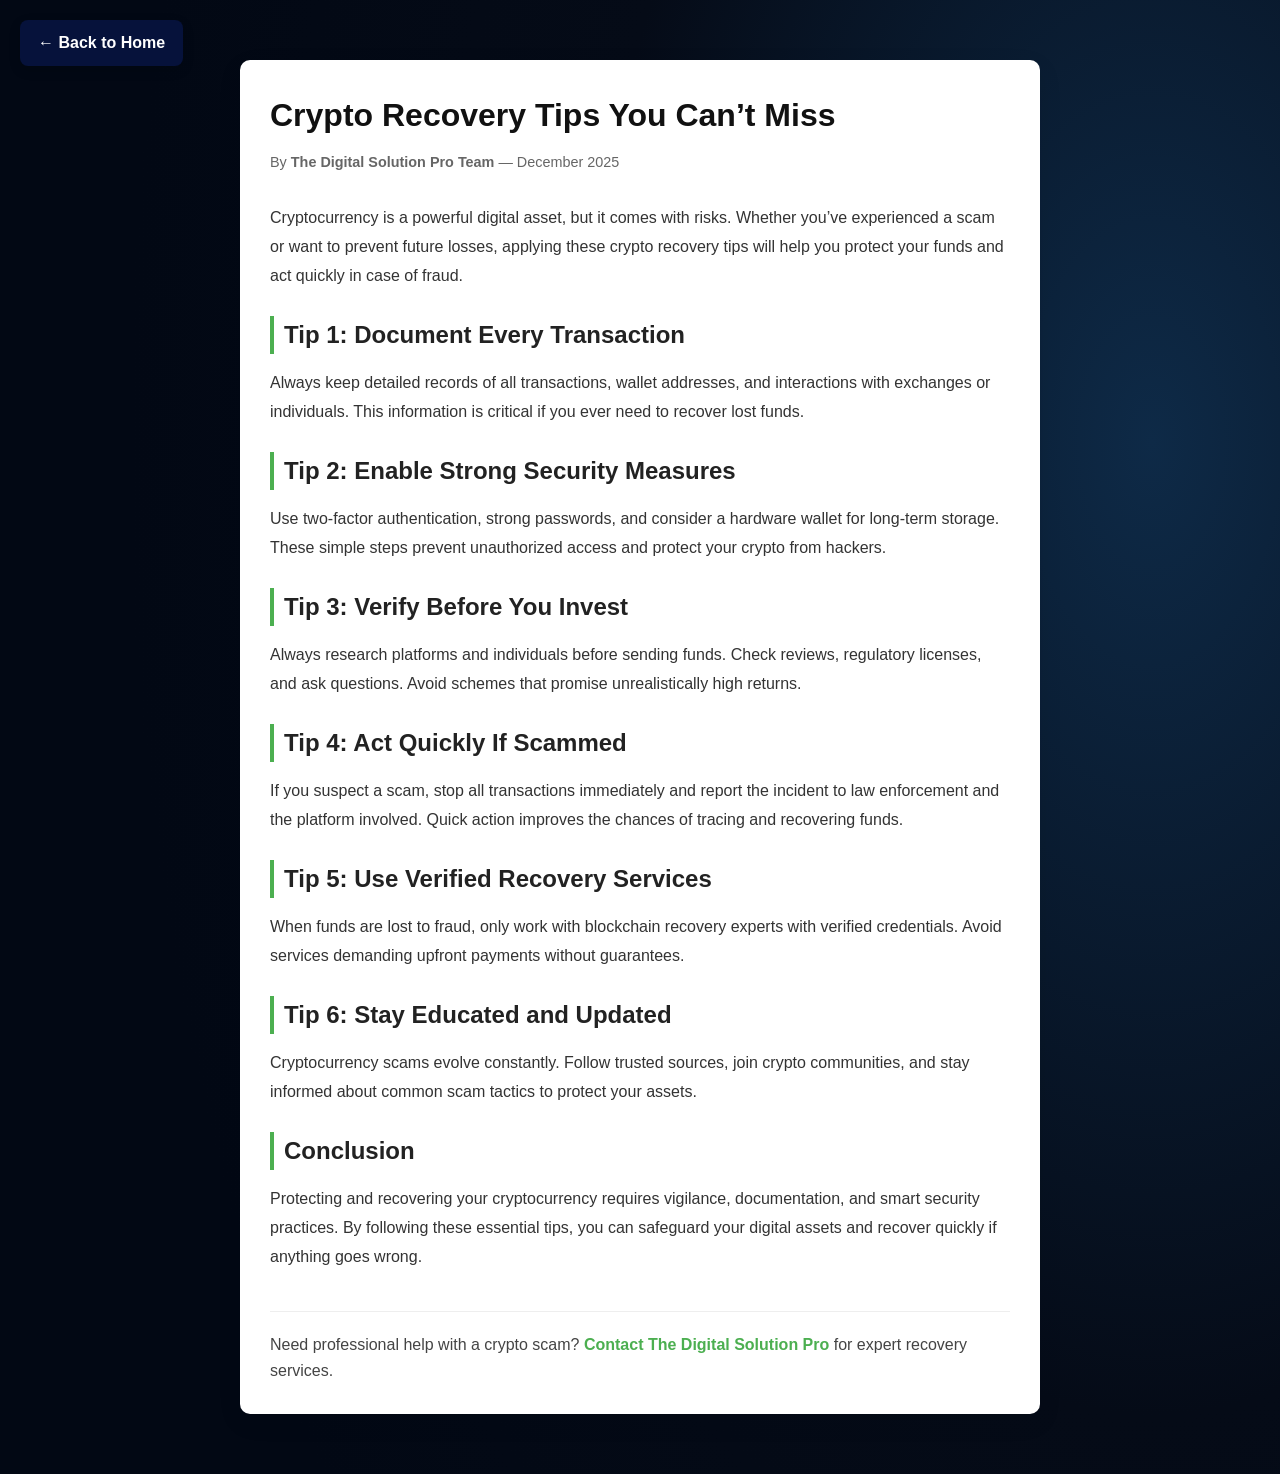
<file: templates/blog4.html>
<!DOCTYPE html>
<html lang="en">
<head>
  <meta charset="UTF-8">
  <meta name="viewport" content="width=device-width, initial-scale=1.0">
  <title>Crypto Recovery Tips You Can’t Miss</title>
  <meta name="description" content="Essential crypto recovery tips to help you safeguard your digital assets, prevent scams, and recover lost funds effectively.">
  <link rel="stylesheet" href="/static/css/blog1.css">
</head>
<body>

<!-- Back to Home Button -->
<a href="/" class="back-home-btn">← Back to Home</a>

<article class="blog-post">

  <header class="post-header">
    <h1>Crypto Recovery Tips You Can’t Miss</h1>
    <p class="post-meta">By <strong>The Digital Solution Pro Team</strong> — December 2025</p>
  </header>

  <section class="post-content">

    <p>Cryptocurrency is a powerful digital asset, but it comes with risks. Whether you’ve experienced a scam or want to prevent future losses, applying these crypto recovery tips will help you protect your funds and act quickly in case of fraud.</p>

    <h2>Tip 1: Document Every Transaction</h2>
    <p>Always keep detailed records of all transactions, wallet addresses, and interactions with exchanges or individuals. This information is critical if you ever need to recover lost funds.</p>

    <h2>Tip 2: Enable Strong Security Measures</h2>
    <p>Use two-factor authentication, strong passwords, and consider a hardware wallet for long-term storage. These simple steps prevent unauthorized access and protect your crypto from hackers.</p>

    <h2>Tip 3: Verify Before You Invest</h2>
    <p>Always research platforms and individuals before sending funds. Check reviews, regulatory licenses, and ask questions. Avoid schemes that promise unrealistically high returns.</p>

    <h2>Tip 4: Act Quickly If Scammed</h2>
    <p>If you suspect a scam, stop all transactions immediately and report the incident to law enforcement and the platform involved. Quick action improves the chances of tracing and recovering funds.</p>

    <h2>Tip 5: Use Verified Recovery Services</h2>
    <p>When funds are lost to fraud, only work with blockchain recovery experts with verified credentials. Avoid services demanding upfront payments without guarantees.</p>

    <h2>Tip 6: Stay Educated and Updated</h2>
    <p>Cryptocurrency scams evolve constantly. Follow trusted sources, join crypto communities, and stay informed about common scam tactics to protect your assets.</p>

    <h2>Conclusion</h2>
    <p>Protecting and recovering your cryptocurrency requires vigilance, documentation, and smart security practices. By following these essential tips, you can safeguard your digital assets and recover quickly if anything goes wrong.</p>

  </section>

  <footer class="post-footer">
    <p>Need professional help with a crypto scam? <a href="talk_to_us.html">Contact The Digital Solution Pro</a> for expert recovery services.</p>
  </footer>

</article>

</body>
</html>
</file>
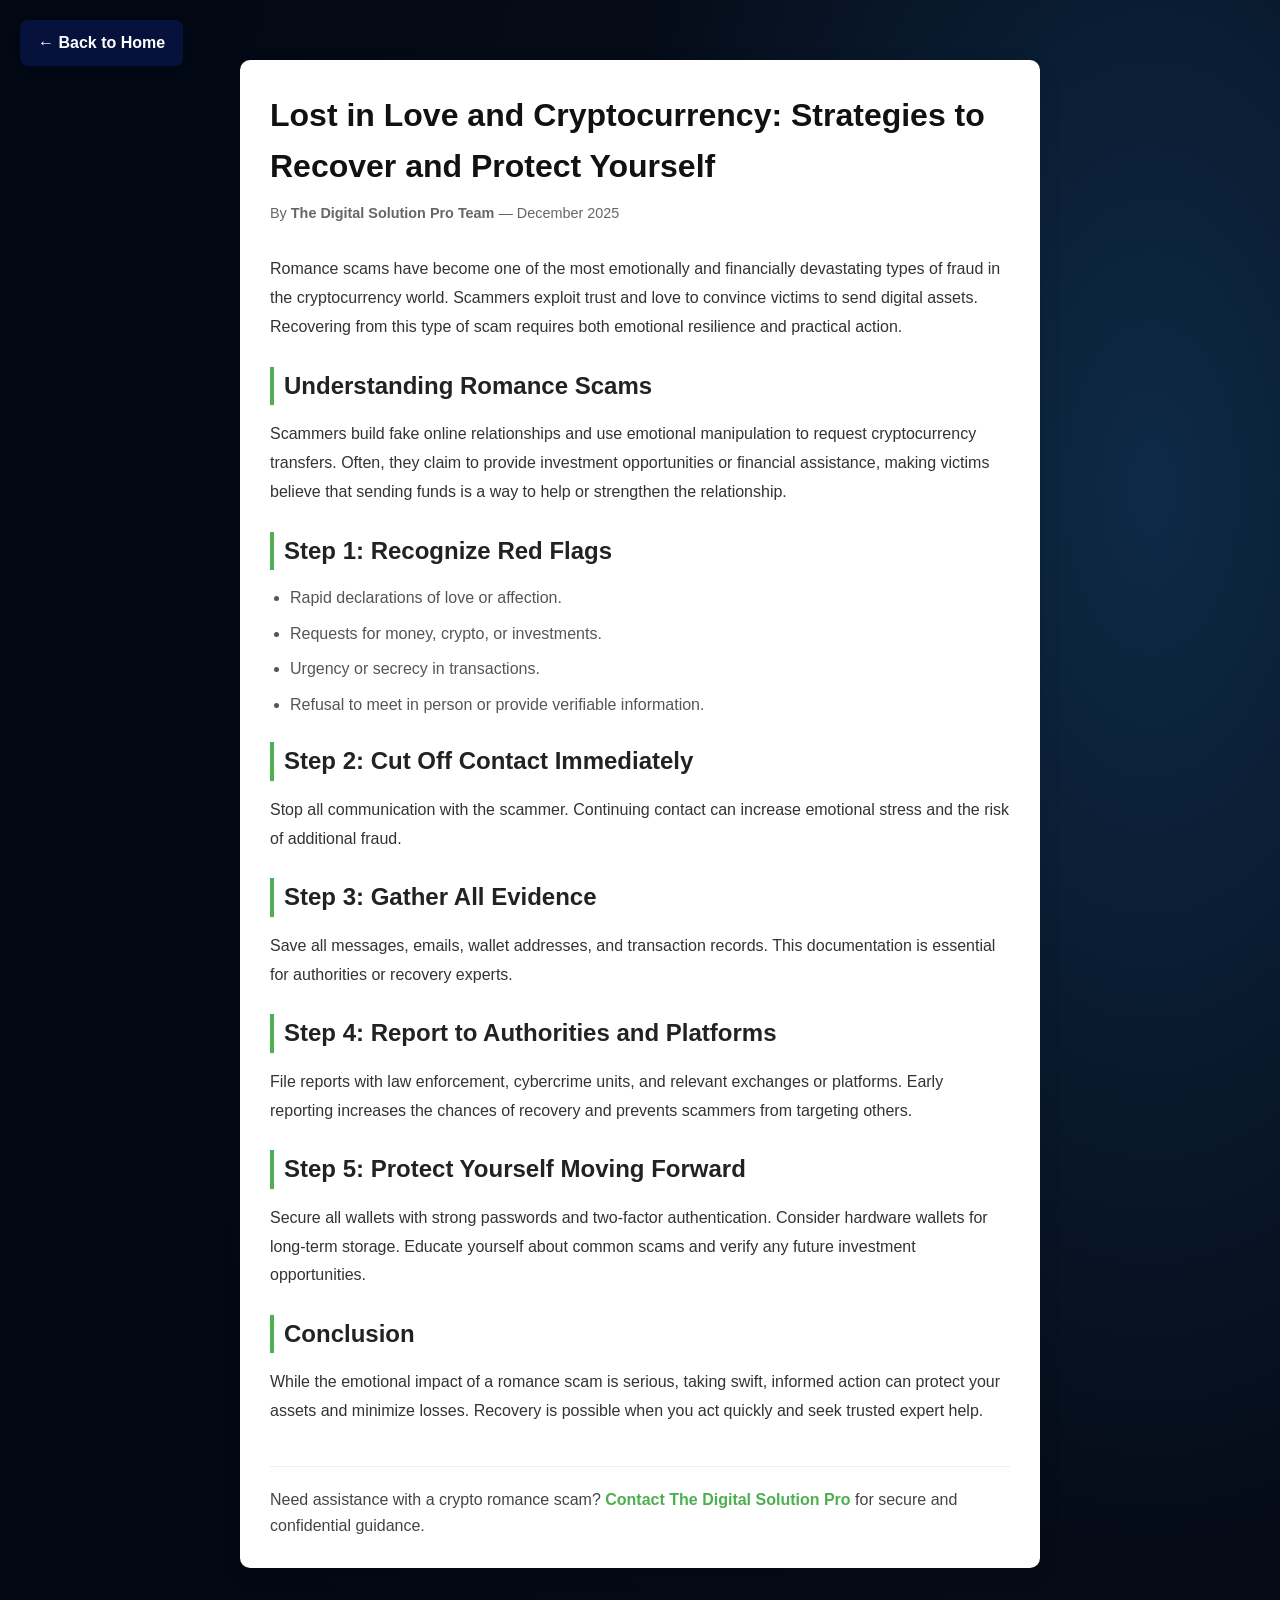
<file: templates/blog5.html>
<!DOCTYPE html>
<html lang="en">
<head>
  <meta charset="UTF-8">
  <meta name="viewport" content="width=device-width, initial-scale=1.0">
  <title>Lost in Love and Cryptocurrency: Strategies to Recover and Protect Yourself</title>
  <meta name="description" content="Explore practical strategies to recover your cryptocurrency after romance scams and protect your assets from future fraud.">
  <link rel="stylesheet" href="/static/css/blog1.css">
</head>
<body>

<!-- Back to Home Button -->
<a href="/" class="back-home-btn">← Back to Home</a>

<article class="blog-post">

  <header class="post-header">
    <h1>Lost in Love and Cryptocurrency: Strategies to Recover and Protect Yourself</h1>
    <p class="post-meta">By <strong>The Digital Solution Pro Team</strong> — December 2025</p>
  </header>

  <section class="post-content">

    <p>Romance scams have become one of the most emotionally and financially devastating types of fraud in the cryptocurrency world. Scammers exploit trust and love to convince victims to send digital assets. Recovering from this type of scam requires both emotional resilience and practical action.</p>

    <h2>Understanding Romance Scams</h2>
    <p>Scammers build fake online relationships and use emotional manipulation to request cryptocurrency transfers. Often, they claim to provide investment opportunities or financial assistance, making victims believe that sending funds is a way to help or strengthen the relationship.</p>

    <h2>Step 1: Recognize Red Flags</h2>
    <ul>
      <li>Rapid declarations of love or affection.</li>
      <li>Requests for money, crypto, or investments.</li>
      <li>Urgency or secrecy in transactions.</li>
      <li>Refusal to meet in person or provide verifiable information.</li>
    </ul>

    <h2>Step 2: Cut Off Contact Immediately</h2>
    <p>Stop all communication with the scammer. Continuing contact can increase emotional stress and the risk of additional fraud.</p>

    <h2>Step 3: Gather All Evidence</h2>
    <p>Save all messages, emails, wallet addresses, and transaction records. This documentation is essential for authorities or recovery experts.</p>

    <h2>Step 4: Report to Authorities and Platforms</h2>
    <p>File reports with law enforcement, cybercrime units, and relevant exchanges or platforms. Early reporting increases the chances of recovery and prevents scammers from targeting others.</p>

    <h2>Step 5: Protect Yourself Moving Forward</h2>
    <p>Secure all wallets with strong passwords and two-factor authentication. Consider hardware wallets for long-term storage. Educate yourself about common scams and verify any future investment opportunities.</p>

    <h2>Conclusion</h2>
    <p>While the emotional impact of a romance scam is serious, taking swift, informed action can protect your assets and minimize losses. Recovery is possible when you act quickly and seek trusted expert help.</p>

  </section>

  <footer class="post-footer">
    <p>Need assistance with a crypto romance scam? <a href="talk_to_us.html">Contact The Digital Solution Pro</a> for secure and confidential guidance.</p>
  </footer>

</article>

</body>
</html>
</file>
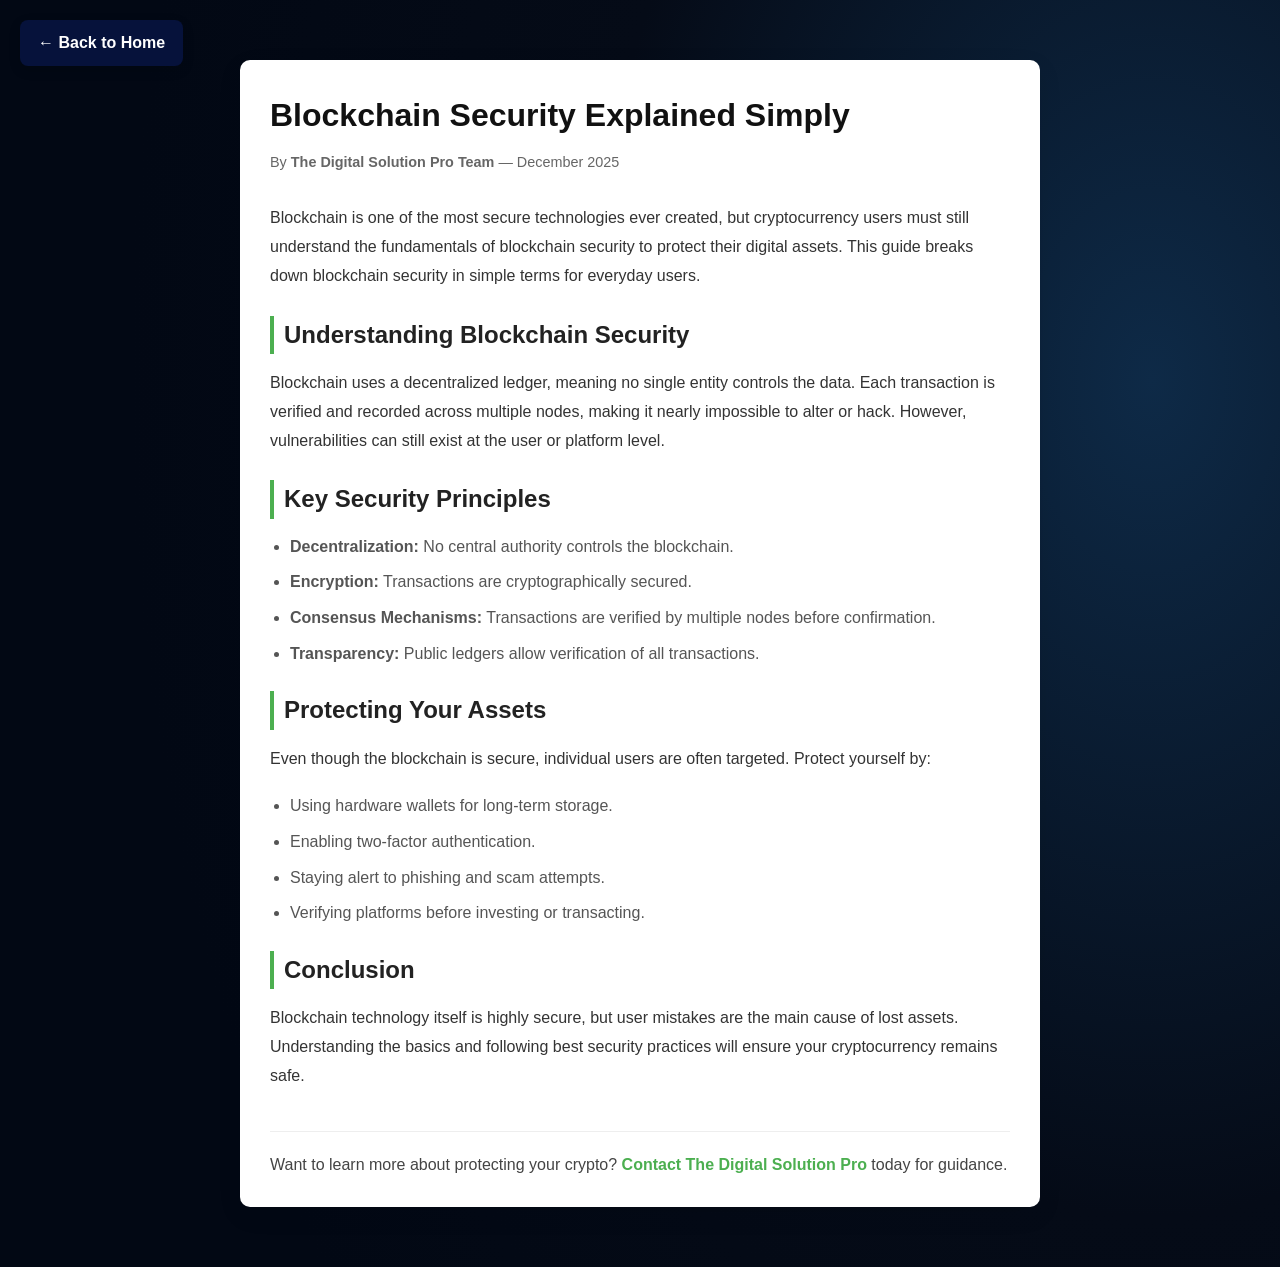
<file: templates/blog6.html>
<!DOCTYPE html>
<html lang="en">
<head>
  <meta charset="UTF-8">
  <meta name="viewport" content="width=device-width, initial-scale=1.0">
  <title>Blockchain Security Explained Simply</title>
  <meta name="description" content="Learn the fundamentals of blockchain security and how to protect your cryptocurrency assets from hacks and fraud.">
  <link rel="stylesheet" href="/static/css/blog1.css">
</head>
<body>

<!-- Back to Home Button -->
<a href="/" class="back-home-btn">← Back to Home</a>

<article class="blog-post">

  <header class="post-header">
    <h1>Blockchain Security Explained Simply</h1>
    <p class="post-meta">By <strong>The Digital Solution Pro Team</strong> — December 2025</p>
  </header>

  <section class="post-content">

    <p>Blockchain is one of the most secure technologies ever created, but cryptocurrency users must still understand the fundamentals of blockchain security to protect their digital assets. This guide breaks down blockchain security in simple terms for everyday users.</p>

    <h2>Understanding Blockchain Security</h2>
    <p>Blockchain uses a decentralized ledger, meaning no single entity controls the data. Each transaction is verified and recorded across multiple nodes, making it nearly impossible to alter or hack. However, vulnerabilities can still exist at the user or platform level.</p>

    <h2>Key Security Principles</h2>
    <ul>
      <li><strong>Decentralization:</strong> No central authority controls the blockchain.</li>
      <li><strong>Encryption:</strong> Transactions are cryptographically secured.</li>
      <li><strong>Consensus Mechanisms:</strong> Transactions are verified by multiple nodes before confirmation.</li>
      <li><strong>Transparency:</strong> Public ledgers allow verification of all transactions.</li>
    </ul>

    <h2>Protecting Your Assets</h2>
    <p>Even though the blockchain is secure, individual users are often targeted. Protect yourself by:</p>
    <ul>
      <li>Using hardware wallets for long-term storage.</li>
      <li>Enabling two-factor authentication.</li>
      <li>Staying alert to phishing and scam attempts.</li>
      <li>Verifying platforms before investing or transacting.</li>
    </ul>

    <h2>Conclusion</h2>
    <p>Blockchain technology itself is highly secure, but user mistakes are the main cause of lost assets. Understanding the basics and following best security practices will ensure your cryptocurrency remains safe.</p>

  </section>

  <footer class="post-footer">
    <p>Want to learn more about protecting your crypto? <a href="talk_to_us.html">Contact The Digital Solution Pro</a> today for guidance.</p>
  </footer>

</article>

</body>
</html>
</file>
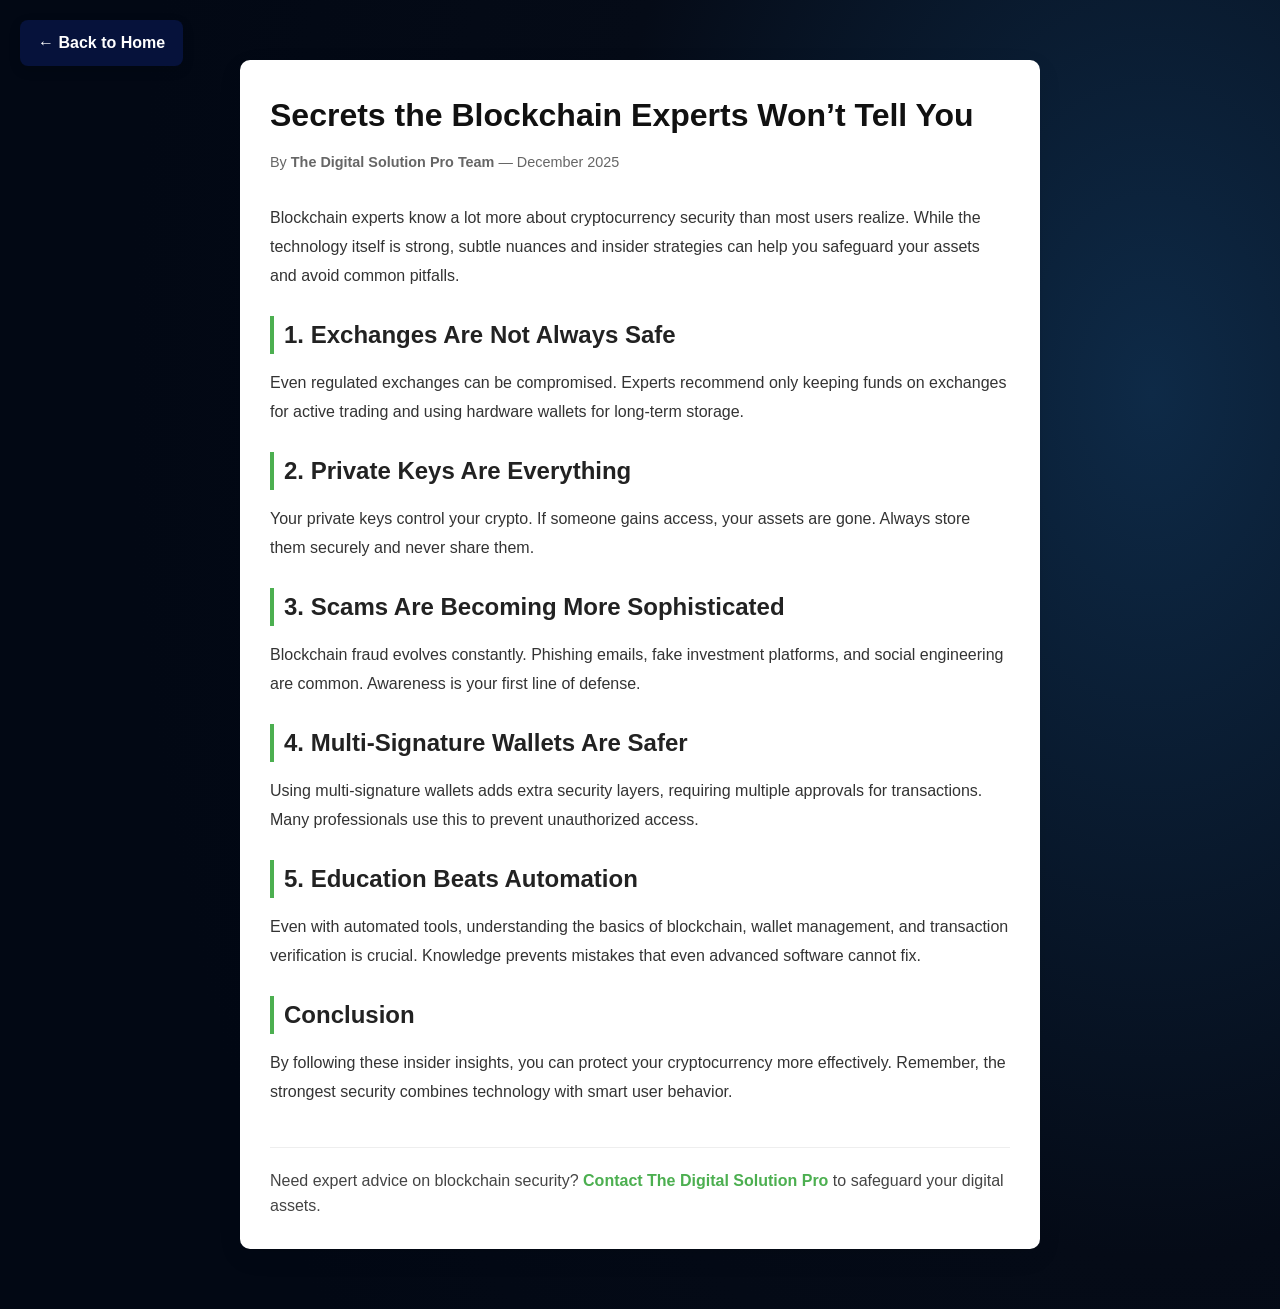
<file: templates/blog7.html>
<!DOCTYPE html>
<html lang="en">
<head>
  <meta charset="UTF-8">
  <meta name="viewport" content="width=device-width, initial-scale=1.0">
  <title>Secrets the Blockchain Experts Won’t Tell You</title>
  <meta name="description" content="Discover insider insights from blockchain experts that help you protect your cryptocurrency and maximize security.">
  <link rel="stylesheet" href="/static/css/blog1.css">
</head>
<body>

<!-- Back to Home Button -->
<a href="/" class="back-home-btn">← Back to Home</a>

<article class="blog-post">

  <header class="post-header">
    <h1>Secrets the Blockchain Experts Won’t Tell You</h1>
    <p class="post-meta">By <strong>The Digital Solution Pro Team</strong> — December 2025</p>
  </header>

  <section class="post-content">

    <p>Blockchain experts know a lot more about cryptocurrency security than most users realize. While the technology itself is strong, subtle nuances and insider strategies can help you safeguard your assets and avoid common pitfalls.</p>

    <h2>1. Exchanges Are Not Always Safe</h2>
    <p>Even regulated exchanges can be compromised. Experts recommend only keeping funds on exchanges for active trading and using hardware wallets for long-term storage.</p>

    <h2>2. Private Keys Are Everything</h2>
    <p>Your private keys control your crypto. If someone gains access, your assets are gone. Always store them securely and never share them.</p>

    <h2>3. Scams Are Becoming More Sophisticated</h2>
    <p>Blockchain fraud evolves constantly. Phishing emails, fake investment platforms, and social engineering are common. Awareness is your first line of defense.</p>

    <h2>4. Multi-Signature Wallets Are Safer</h2>
    <p>Using multi-signature wallets adds extra security layers, requiring multiple approvals for transactions. Many professionals use this to prevent unauthorized access.</p>

    <h2>5. Education Beats Automation</h2>
    <p>Even with automated tools, understanding the basics of blockchain, wallet management, and transaction verification is crucial. Knowledge prevents mistakes that even advanced software cannot fix.</p>

    <h2>Conclusion</h2>
    <p>By following these insider insights, you can protect your cryptocurrency more effectively. Remember, the strongest security combines technology with smart user behavior.</p>

  </section>

  <footer class="post-footer">
    <p>Need expert advice on blockchain security? <a href="talk_to_us.html">Contact The Digital Solution Pro</a> to safeguard your digital assets.</p>
  </footer>

</article>

</body>
</html>
</file>
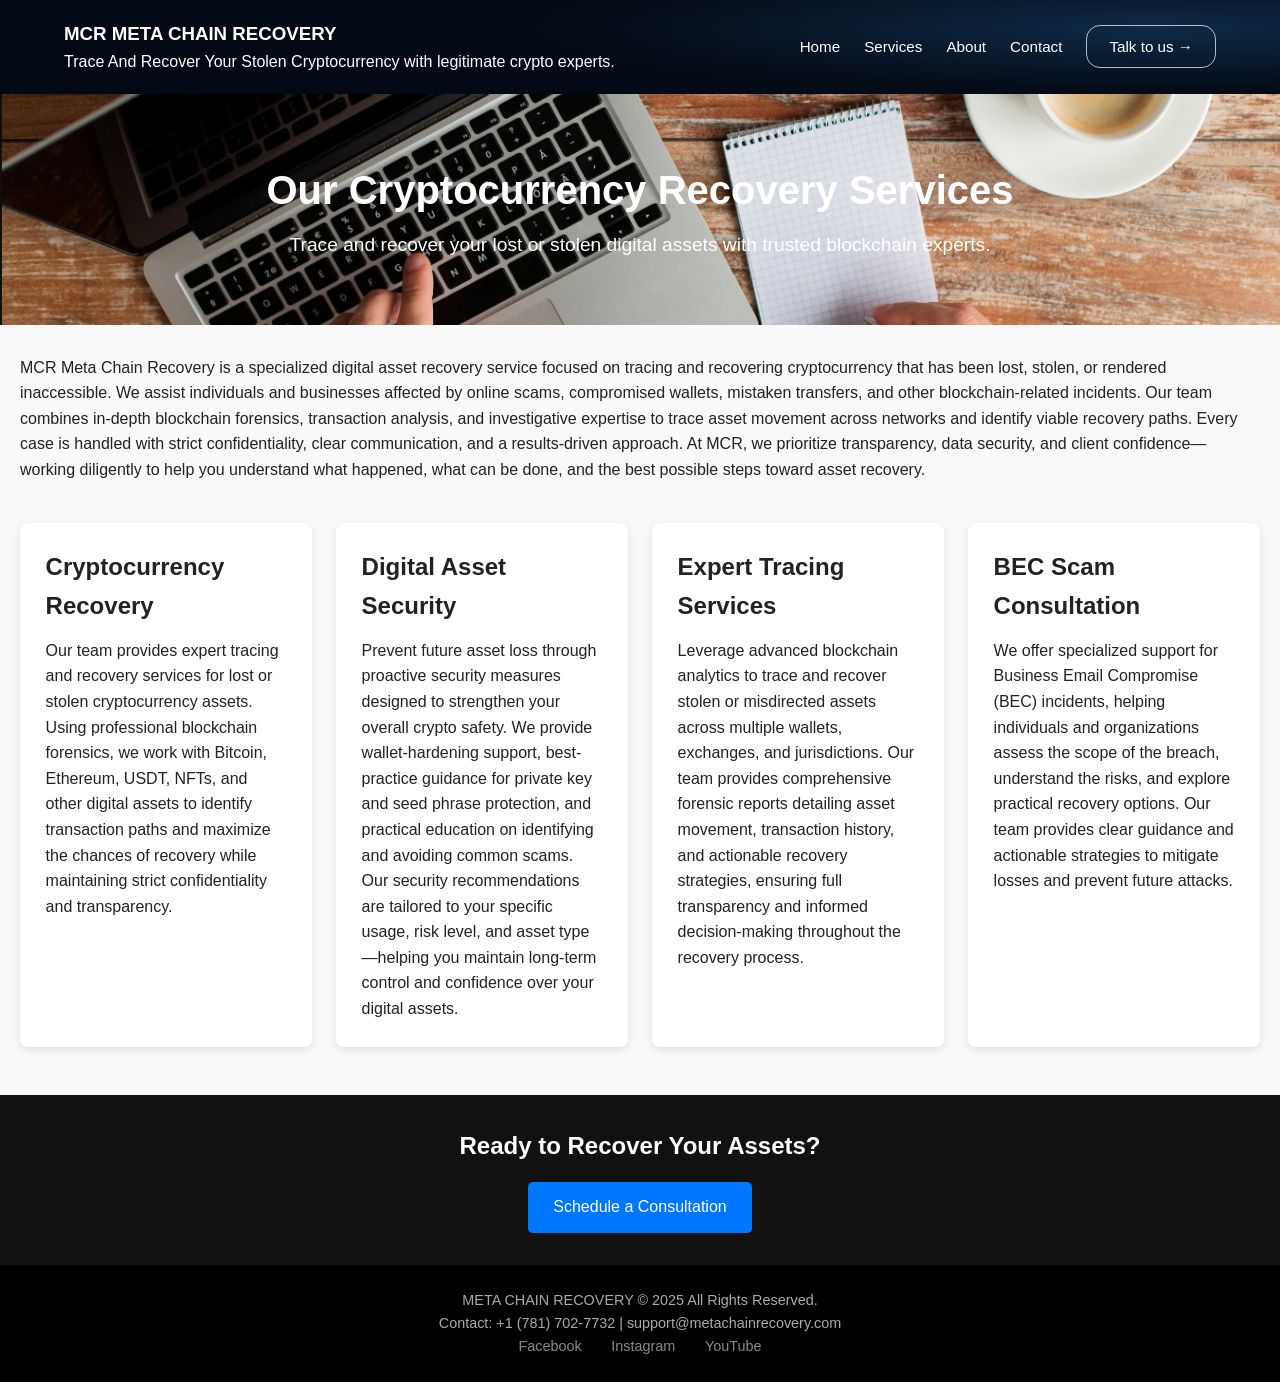
<file: templates/services.html>
<!DOCTYPE html>
<html lang="en">
<head>
  <meta charset="UTF-8">
  <meta name="viewport" content="width=device-width,initial-scale=1.0">
  <title>Services | MCR META CHAIN RECOVERY</title>
  <link rel="stylesheet" href="/static/css/services.css">
</head>
<body>

<!-- NAVBAR -->
<nav class="navbar">
  <div class="nav-left">
    <h3>MCR META CHAIN RECOVERY</h3>
    <p>Trace And Recover Your Stolen Cryptocurrency with legitimate crypto experts.</p>
  </div>

  <!-- HAMBURGER ICON -->
  <div class="hamburger" id="hamburger">
    <span></span>
    <span></span>
    <span></span>
  </div>

 <ul class="nav-links" id="navLinks">
  <li><a href="/">Home</a></li>
  <li><a href="/services">Services</a></li>
  <li><a href="/about">About</a></li>
  <li><a href="/talk_to_us">Contact</a></li>
  <li><a href="/talk_to_us" class="cta-btn">Talk to us →</a></li>
</ul>
</nav>

  <!-- HERO -->
  <section class="hero">
    <div class="container">
      <h1>Our Cryptocurrency Recovery Services</h1>
      <p>Trace and recover your lost or stolen digital assets with trusted blockchain experts.</p>
    </div>
  </section>

  <!-- SERVICES -->
  <section class="services container">
    <article class="intro">
      <p>
       MCR Meta Chain Recovery is a specialized digital asset recovery service focused on tracing and recovering cryptocurrency that has been lost, stolen, or rendered inaccessible. We assist individuals and businesses affected by online scams, compromised wallets, mistaken transfers, and other blockchain-related incidents.

Our team combines in-depth blockchain forensics, transaction analysis, and investigative expertise to trace asset movement across networks and identify viable recovery paths. Every case is handled with strict confidentiality, clear communication, and a results-driven approach.

At MCR, we prioritize transparency, data security, and client confidence—working diligently to help you understand what happened, what can be done, and the best possible steps toward asset recovery.
      </p>
    </article>

    <div class="service-cards">

      <div class="card">
        <h2>Cryptocurrency Recovery</h2>
        <p>
         Our team provides expert tracing and recovery services for lost or stolen cryptocurrency assets. Using professional blockchain forensics, we work with Bitcoin, Ethereum, USDT, NFTs, and other digital assets to identify transaction paths and maximize the chances of recovery while maintaining strict confidentiality and transparency.
        </p>
      </div>

      <div class="card">
        <h2>Digital Asset Security</h2>
        <p>
          Prevent future asset loss through proactive security measures designed to strengthen your overall crypto safety. We provide wallet-hardening support, best-practice guidance for private key and seed phrase protection, and practical education on identifying and avoiding common scams. Our security recommendations are tailored to your specific usage, risk level, and asset type—helping you maintain long-term control and confidence over your digital assets.
        </p>
      </div>

      <div class="card">
        <h2>Expert Tracing Services</h2>
        <p>
          Leverage advanced blockchain analytics to trace and recover stolen or misdirected assets across multiple wallets, exchanges, and jurisdictions. Our team provides comprehensive forensic reports detailing asset movement, transaction history, and actionable recovery strategies, ensuring full transparency and informed decision-making throughout the recovery process.
        </p>
      </div>

      <div class="card">
        <h2>BEC Scam Consultation</h2>
        <p>
          We offer specialized support for Business Email Compromise (BEC) incidents, helping individuals and organizations assess the scope of the breach, understand the risks, and explore practical recovery options. Our team provides clear guidance and actionable strategies to mitigate losses and prevent future attacks.
        </p>
      </div>

    </div>
  </section>

  <!-- CALL TO ACTION -->
  <section class="cta">
    <div class="container">
      <h2>Ready to Recover Your Assets?</h2>
      <a href="https://www.metachainrecovery.com/talk_to_us" class="btn">Schedule a Consultation</a>
    </div>
  </section>

  <!-- FOOTER -->
  <footer>
    <div class="container">
      <div class="footer-info">
        <p>META CHAIN RECOVERY © 2025 All Rights Reserved.</p>
        <p>Contact: +1 (781) 702-7732 | support@metachainrecovery.com</p>
      </div>
      <div class="footer-social">
        <a href="https://facebook.com">Facebook</a>
        <a href="https://instagram.com">Instagram</a>
        <a href="https://youtube.com">YouTube</a>
      </div>
    </div>
  </footer>

  <script>
  const hamburger = document.getElementById("hamburger");
  const navLinks = document.getElementById("navLinks");

  hamburger.addEventListener("click", () => {
    navLinks.classList.toggle("active");
  });
</script>

</body>
</html>
</file>
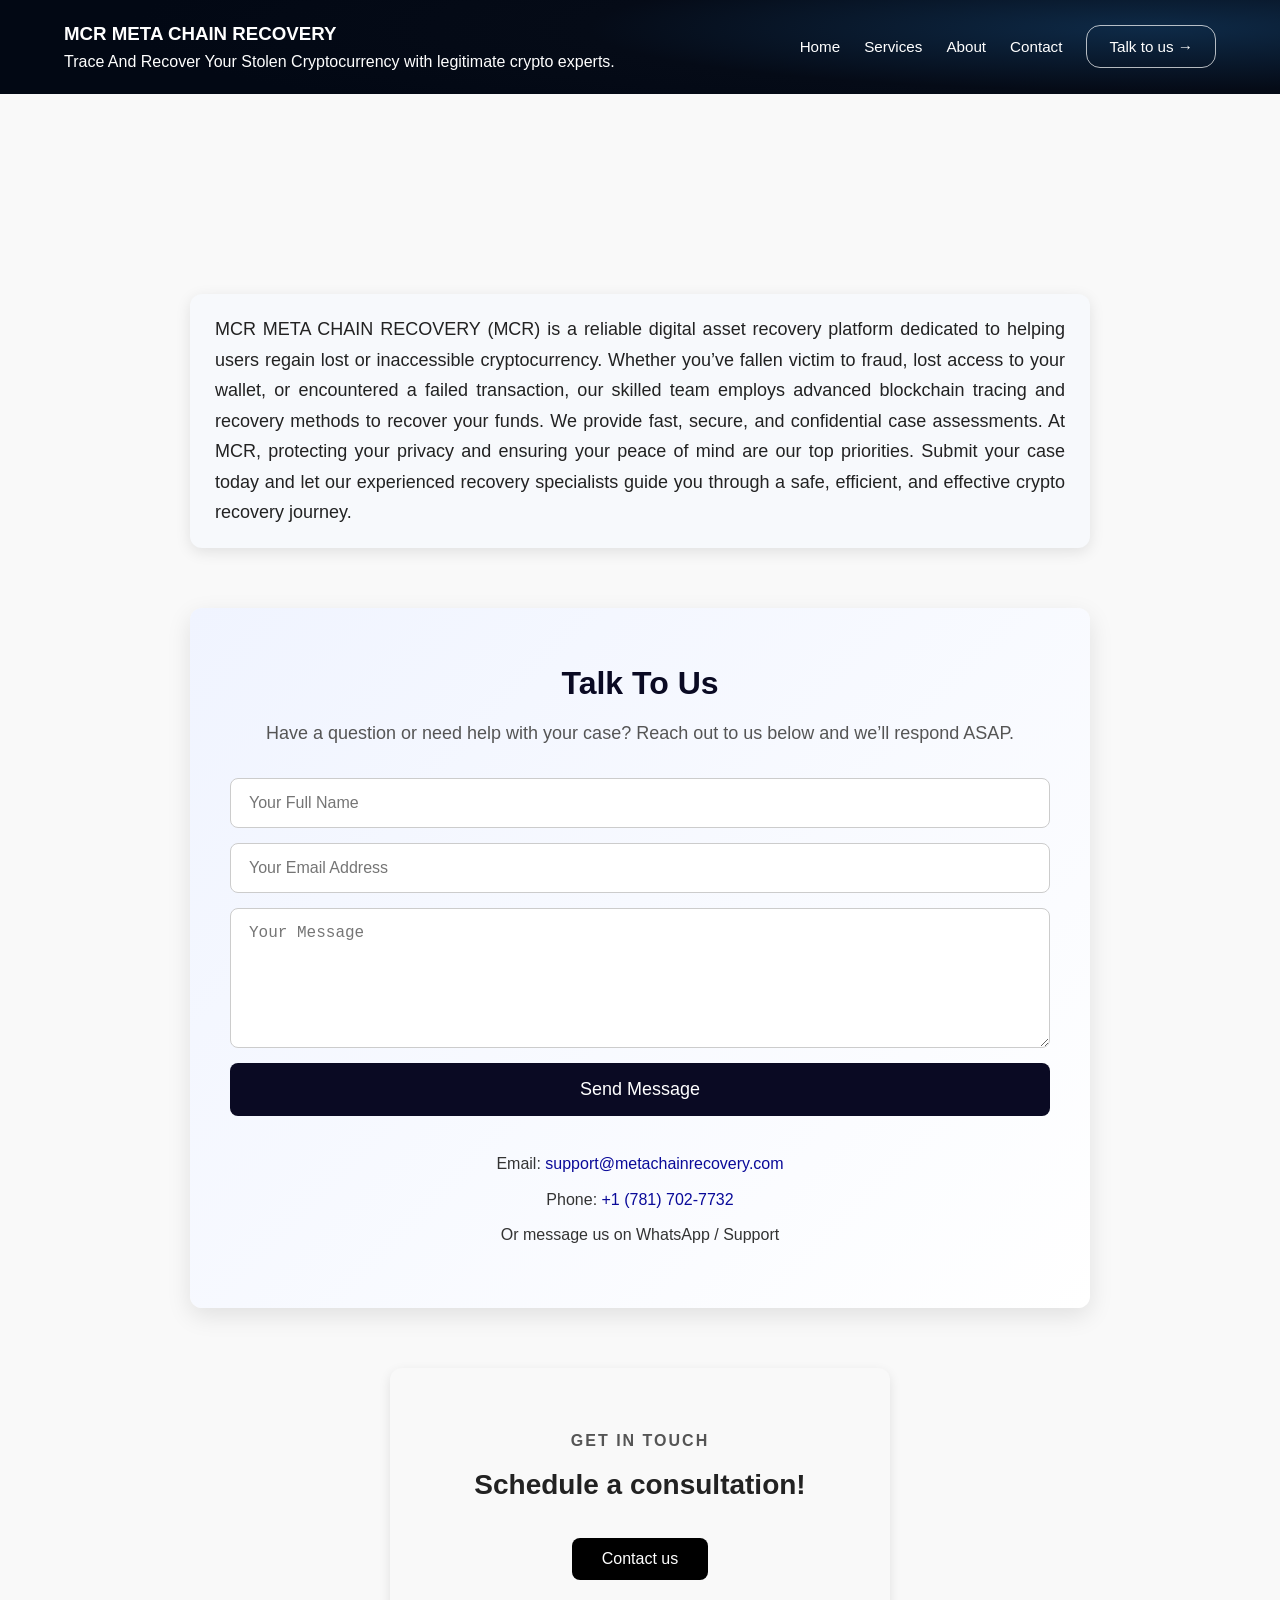
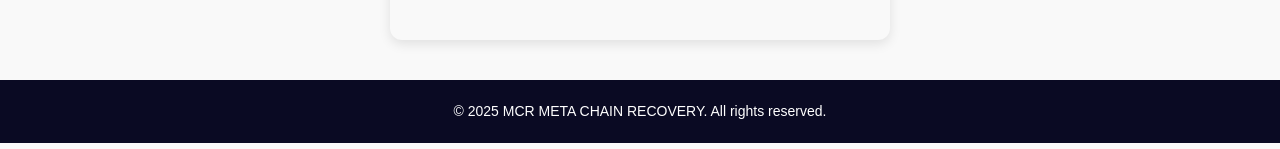
<file: templates/talk_to_us.html>
<!DOCTYPE html>
<html lang="en">
<head>
<meta charset="UTF-8">
<title>Talk To Us | MCR META CHAIN RECOVERY</title>
<meta name="viewport" content="width=device-width, initial-scale=1.0">


</head>
<body>
  <style>
    /* =========================
   GLOBAL STYLING
========================= */
* {
    margin: 0;
    padding: 0;
    box-sizing: border-box;
}

body {
    font-family: 'Arial', sans-serif;
    line-height: 1.6;
    background-color: #f9f9f9;
    color: #333;
}

/* NAVBAR BASE */
.navbar {
  display: flex;
  justify-content: space-between;
  align-items: center;
  padding: 1.2rem 5%;
  background:   radial-gradient(80% 120% at 90% 30%, #0e2a47 0%,  #050b17 55%, #020814 100%);
  color: #fff;
  position: relative;
}

.nav-links {
  display: flex;
  gap: 1.5rem;
  list-style: none;
}

.nav-links a {
  color: #fff;
  text-decoration: none;
  font-size: 0.95rem;
}
.nav-links a:hover {
    color: #7cf03d;
}
.cta-btn {
  padding: 12px 22px;
  border: 1px solid rgba(255,255,255,0.7);
  border-radius: 14px;
  transition: all 0.3s ease;
}

.cta-btn:hover {
  background: rgba(168, 179, 252, 0.523);
}

/* HAMBURGER */
.hamburger {
  display: none;
  flex-direction: column;
  cursor: pointer;
  gap: 5px;
}

.hamburger span {
  width: 25px;
  height: 3px;
  background: #fff;
  border-radius: 2px;
}

/* MOBILE MENU */
@media (max-width: 900px) {
  .hamburger {
    display: flex;
  }

  .nav-links {
    position: absolute;
    top: 100%;
    right: 0;
    background: #111;
    width: 100%;
    flex-direction: column;
    align-items: center;
    gap: 1.2rem;
    padding: 1.5rem 0;
    display: none;
  }

  .nav-links.active {
    display: flex;
  }

  .nav-left p {
    display: none; /* hide tagline on mobile */
  }
}
.narration {
    max-width: 900px;       /* Keeps text readable on large screens */
    margin: 50px auto;       /* Centered with spacing from nav */
    padding: 20px 25px;      /* Comfortable padding */
    background-color: #f7f9fc;  /* Light, subtle background */
    border-radius: 12px;     /* Rounded corners for modern look */
    box-shadow: 0 4px 15px rgba(0,0,0,0.1);  /* Soft shadow for depth */
}

.narration h4 {
    font-size: 18px;         /* Readable paragraph size */
    line-height: 1.7;        /* Spacing for easy reading */
    color: #222;             /* Dark text for contrast */
    font-weight: 400;        /* Normal weight, not too heavy */
    text-align: justify;      /* Justified text for professional look */
}

@media screen and (max-width: 768px) {
    .narration {
        margin: 30px 15px;   /* Smaller margin for mobile */
        padding: 15px 20px;  /* Slightly reduced padding */
    }

    .narration h4 {
        font-size: 16px;     /* Adjust font size for smaller screens */
    }
}
/* =========================
   MAIN CONTENT
========================= */
main {
    padding-top: 150px; /* to offset fixed navbar */
}

/* =========================
   CONTACT SECTION
========================= */
.contact-section {
    max-width: 900px;
    margin: 60px auto;
    background: linear-gradient(135deg, #f0f4ff, #ffffff);
    padding: 50px 40px;
    border-radius: 12px;
    box-shadow: 0 8px 25px rgba(0,0,0,0.1);
    text-align: center;
}

/* Section Title */
.contact-section h1 {
    font-size: 32px;
    margin-bottom: 10px;
    color: #0a0a23;
}

.contact-section p {
    font-size: 18px;
    margin-bottom: 30px;
    color: #555;
}

/* Form */
.contact-form {
    display: flex;
    flex-direction: column;
    gap: 15px;
}

.contact-form input,
.contact-form textarea {
    width: 100%;
    padding: 15px 18px;
    border: 1px solid #ccc;
    border-radius: 8px;
    font-size: 16px;
    transition: border-color 0.3s, box-shadow 0.3s;
}

.contact-form input:focus,
.contact-form textarea:focus {
    border-color: #0a0a99;
    box-shadow: 0 0 8px rgba(10,10,153,0.2);
    outline: none;
}

/* Submit Button */
.contact-form button {
    background: #0a0a23;
    color: #fff;
    border: none;
    padding: 16px;
    font-size: 18px;
    border-radius: 8px;
    cursor: pointer;
    transition: background 0.3s, transform 0.2s;
}

.contact-form button:hover {
    background: #14144a;
    transform: translateY(-2px);
}

/* Contact Info */
.contact-info {
    margin-top: 35px;
    font-size: 16px;
    color: #333;
}

.contact-info div {
    margin-bottom: 10px;
}

.contact-info a {
    color: #0a0a99;
    text-decoration: none;
    font-weight: 500;
}

.contact-info a:hover {
    text-decoration: underline;
}

  .get_in_touch {
    text-align: center;
    padding: 60px 20px;
    background: #f9f9f9;
    border-radius: 12px;
    max-width: 500px;
    margin: 40px auto;
    box-shadow: 0 4px 12px rgba(0,0,0,0.1);
  }

  .githeader h4 {
    font-size: 16px;
    color: #555;
    letter-spacing: 2px;
    margin-bottom: 10px;
  }

  .gitsubheader h3 {
    font-size: 28px;
    color: #222;
    margin-bottom: 30px;
  }

  .contact-btn {
    padding: 12px 30px;
    font-size: 16px;
    color: #fff;
    background: black;
    border: none;
    border-radius: 8px;
    cursor: pointer;
    transition: transform 0.2s, box-shadow 0.2s;
  }

  .contact-btn:hover {
    transform: translateY(-3px);
    box-shadow: 0 6px 15px rgba(0,0,0,0.2);
  }

/* =========================
   FOOTER
========================= */
footer {
    margin-top: 40px;
    padding: 20px;
    background: #0a0a23;
    color: #fff;
    text-align: center;
    font-size: 14px;
}

/* =========================
   RESPONSIVE
========================= */
@media screen and (max-width: 768px) {
    .navbar {
        flex-direction: column;
        align-items: flex-start;
        padding: 15px 20px;
    }

    .nav-links {
        flex-direction: column;
        width: 100%;
        gap: 10px;
        margin-top: 10px;
    }

    main {
        padding-top: 200px;
    }

    .contact-section {
        padding: 40px 20px;
    }

    .contact-section h1 {
        font-size: 28px;
    }

    .contact-section p {
        font-size: 16px;
    }

    .contact-form button {
        font-size: 16px;
    }
    .narration{
        margin-top: -60px;
    }
}

  </style>

<!-- NAVBAR -->
<nav class="navbar">
  <div class="nav-left">
    <h3>MCR META CHAIN RECOVERY</h3>
    <p>Trace And Recover Your Stolen Cryptocurrency with legitimate crypto experts.</p>
  </div>

  <!-- HAMBURGER ICON -->
  <div class="hamburger" id="hamburger">
    <span></span>
    <span></span>
    <span></span>
  </div>

 <ul class="nav-links" id="navLinks">
  <li><a href="/">Home</a></li>
  <li><a href="/services">Services</a></li>
  <li><a href="/about">About</a></li>
  <li><a href="/talk_to_us">Contact</a></li>
  <li><a href="/talk_to_us" class="cta-btn">Talk to us →</a></li>
</ul>
</nav>
<main>
    <div class="narration">
        <h4>MCR META CHAIN RECOVERY (MCR) is a reliable digital asset recovery platform dedicated to helping users regain lost or inaccessible cryptocurrency. Whether you’ve fallen victim to fraud, lost access to your wallet, or encountered a failed transaction, our skilled team employs advanced blockchain tracing and recovery methods to recover your funds. We provide fast, secure, and confidential case assessments. At MCR, protecting your privacy and ensuring your peace of mind are our top priorities. Submit your case today and let our experienced recovery specialists guide you through a safe, efficient, and effective crypto recovery journey.</h4>
    </div>
  <section class="contact-section">
    <h1>Talk To Us</h1>
    <p>Have a question or need help with your case? Reach out to us below and we’ll respond ASAP.</p>

    <form class="contact-form" action="/submit-contact" method="POST">
      <input type="text" name="name" placeholder="Your Full Name" required>
      <input type="email" name="email" placeholder="Your Email Address" required>
      <textarea name="message" placeholder="Your Message" rows="6" required></textarea>
      <button type="submit">Send Message</button>
    </form>

    <div class="contact-info">
      <div>Email: <a href="mailto:swiftrescuesupports@acr-chain.space">support@metachainrecovery.com</a></div>
      <div>Phone: <a href="tel:+15027061909">+1 (781) 702-7732</a></div>
      <div>Or message us on WhatsApp / Support</div>
    </div>
  </section>
<section class="get_in_touch">
  <div class="githeader">
    <h4>GET IN TOUCH</h4>
  </div>
  <div class="gitsubheader">
    <h3>Schedule a consultation!</h3>
  </div>
  <button class="contact-btn" onclick="window.location.href='https://www.metachainrecovery.com/talk_to_us'">
    Contact us
  </button>
</section>
</main>

<footer>
  &copy; 2025 MCR META CHAIN RECOVERY. All rights reserved.
</footer>

<script>
  const hamburger = document.getElementById("hamburger");
  const navLinks = document.getElementById("navLinks");

  hamburger.addEventListener("click", () => {
    navLinks.classList.toggle("active");
  });
</script>

</body>
</html>
</file>
<file: static/css/style.css>
/* RESET */
* {
  margin: 0;
  padding: 0;
  box-sizing: border-box;
}

/* GLOBAL */
html, body {
  width: 100%;
  height: 100%;
}

body {
  font-family: "Segoe UI", Helvetica, Arial, sans-serif;
  color: #ffffff;
  background:white;
}

/* NAVBAR */
.navbar {
  position: fixed;
  top: 0;            
  left: 0;           
  width: 100%;       
  z-index: 1000;
  display: flex;
  justify-content: space-between;
  align-items: flex-start;
  padding: 40px 80px;
  background:   radial-gradient(80% 120% at 90% 30%, #0e2a47 0%,  #050b17 55%, #020814 100%)
    
}

.nav-left h3 {
  font-size: 22px;
  font-weight: 700;
  margin-bottom: 6px;
}

.nav-left p {
  font-size: 14px;
  color: rgba(255,255,255,0.85);
  max-width: 420px;
}

.nav-links {
  display: flex;
  align-items: center;
  gap: 32px;
}

.nav-links a {
  color: #ffffff;
  text-decoration: none;
  font-size: 16px;
  font-weight: 500;
}

.nav-links a:hover {
    color: #7cf03d;
}
.nav-links li{
  list-style: none;
}


.cta-btn {
  padding: 12px 22px;
  border: 1px solid rgba(255,255,255,0.7);
  border-radius: 14px;
  transition: all 0.3s ease;
}

.cta-btn:hover {
  background:#7cf03d;
}


/* HAMBURGER */
.hamburger {
  display: none;
  flex-direction: column;
  cursor: pointer;
  gap: 5px;
}

.hamburger span {
  width: 25px;
  height: 3px;
  background: #fff;
  border-radius: 2px;
}

/* MOBILE MENU */
@media (max-width: 900px) {
  .hamburger {
    display: flex;
    margin-right: -60px;
  }

  .nav-links {
    position: absolute;
    top: 100%;
    right: 0;
    background: #111;
    width: 100%;
    flex-direction: column;
    align-items: center;
    gap: 1.2rem;
    padding: 1.5rem 0;
    display: none;
  }

  .nav-links.active {
    display: flex;
  }

  .nav-left p {
    display: none; /* hide tagline on mobile */
  }
  .nav-left h3{
    margin-left: -65px;
  }
}

/* HERO */
.hero {
  display: flex;
  justify-content: space-between;
  align-items: center;
  padding: 60px 80px 40px;
  background:   radial-gradient(80% 120% at 10% 10%, #0e2a47 0%, #050b17 55%, #020814 100%);
}

.hero-left {
  max-width: 58%;
}

.hero-left h1 {
  font-size: 88px;
  font-weight: 800;
  line-height: 1.05;
  letter-spacing: -1px;
  margin-bottom: 28px;
}

.hero-text {
  max-width: 680px;
  font-size: 17px;
  line-height: 1.8;
  color: rgba(255,255,255,0.9);
}

.hero-text em {
  font-style: italic;
}

/* HERO IMAGE */
.hero-right {
  display: flex;
  justify-content: center;
  align-items: center;
}

.hero-right img {
  width: 460px;
  border-radius: 10px;
  box-shadow:
    0 20px 50px rgba(0,0,0,0.45),
    inset 0 0 0 1px rgba(255,255,255,0.05);
}

/* STATS */
.stats {
  display: flex;
  gap: 28px;
  padding: 40px 80px 80px;
  background:    radial-gradient(80% 120% at 90% 30%,#0e2a47 0%,#050b17 55%,#020814 100%)

}

.stat-card {
  background: rgba(255,255,255,0.06);
  backdrop-filter: blur(6px);
  padding: 28px 36px;
  border-radius: 16px;
  min-width: 240px;
}

.stat-card h2 {
  font-size: 36px;
  font-weight: 700;
  margin-bottom: 6px;
}

.stat-card p {
  font-size: 15px;
  color: rgba(255,255,255,0.85);
}

/* trustie section */

.trustie{
    background-color: rgb(0, 70, 150);

}

.trustie_text h2{
    margin-left: 150px;
    font-weight: 700;
    font-size: 35px;
}
.trustie_img{
    margin-left: 150px;
    margin-top: 30px;
    
}
.img1{
    height: 250px;
    width: 500px;
    margin-right: 30px;
    margin-bottom: 30px;
}
.img2{
    height: 300px;
    width: 550px;
    margin-right: 20px;
    margin-bottom: 10px;
}
.img3{
    height: 50px;
    margin-bottom: 120px;
}

/* Our Services section */
.our_services{
  background-color: #ffffff;
  margin-top: 80px;
}
.services_header1{
  text-align: center;
  color: #112bbb;
  margin-bottom: 20px;
}

.services_header2{
  text-align: center;
  color: #020814;
  font-weight: 700;
  font-size: 24px;
}
.story {
  display: flex;
  justify-content: center;
  align-items: stretch;
  gap: 25px;
  padding: 70px 5%;
  background: #fafafa;
  flex-wrap: wrap; /* allows stacking on small screens */
}

.story > div {
  background: #ffffff;
  border-radius: 16px;
  box-shadow: 0 6px 20px rgba(0, 0, 0, 0.1);
  width: 30%;
  min-width: 280px;
  text-align: center;
  overflow: hidden;
  transition: transform 0.3s ease, box-shadow 0.3s ease;
  display: flex;
  flex-direction: column;
  justify-content: flex-start; /* changed from space-between */
  align-items: center; /* centers the icon, h2, p, and a */
  padding: 20px;
}

.story > div:hover {
  transform: translateY(-8px);
  box-shadow: 0 12px 30px rgba(0, 0, 0, 0.15);
}

.story i {
  font-size: 40px;
  color: #0e2a47;
  margin-bottom: 15px;
}

.story h2 {
  font-size: 20px;
  color: #000000;
  margin: 0 0 10px;
}

.story p {
  font-size: 15px;
  color: #000000;
  line-height: 1.6;
  margin-bottom: 20px;
}

.story a {
  font-weight: bold;
  color: #0e2a47;
  text-decoration: none;
}

.story a:hover {
  text-decoration: underline;
}

/* Our Portfolio */

.portfolio {
  padding: 80px 5%;
  background: #081324;
  text-align: center;
}

.portfolio_header h4 {
  font-size: 16px;
  color: #ffffff;
  text-transform: uppercase;
  letter-spacing: 2px;
  margin-bottom: 10px;
}

.portfolio_subheader h2 {
  font-size: 32px;
  color: #ffffff;
  margin-bottom: 40px;
}

.images_portfolio {
  display: flex;
  flex-wrap: wrap; /* makes it responsive */
  justify-content: center;
  gap: 20px; /* space between images */
}

.images_portfolio img {
  width: 250px; /* adjust as needed */
  height: auto;
  border-radius: 12px;
  box-shadow: 0 6px 20px rgba(0, 0, 0, 0.1);
  transition: transform 0.3s ease, box-shadow 0.3s ease;
  cursor: pointer;
}

.images_portfolio img:hover {
  transform: translateY(-8px);
  box-shadow: 0 12px 30px rgba(0, 0, 0, 0.15);
}

.about {
  width: 100%;
  padding: 80px 100px;
}

.small-title {
  text-align: center;
  font-size: 20px;
  color: #555;
  margin-bottom: 10px;
}

.about h1 {
  text-align: center;
  font-size: 42px;
  font-weight: 700;
  margin-bottom: 70px;
  color: #000000;
}

.about-container {
  display: flex;
  gap: 80px;
  align-items: flex-start;
}

.about-image img {
  width: 480px;
  height: auto;
}

.about-content {
  max-width: 600px;
}

.about-content h4 {
  font-size: 16px;
  font-weight: 700;
  margin-bottom: 15px;
  color: #000000;
}

.about-content p {
  font-size: 14px;
  line-height: 1.8;
  color: #333;
  margin-bottom: 25px;
}

.about-content h3 {
  font-size: 18px;
  font-weight: 700;
  margin-bottom: 10px;
  color: #000000;
}

.check {
  position: relative;
  padding-left: 30px;
}

.check::before {
  content: "✓";
  position: absolute;
  left: 0;
  top: 3px;
  color: #0b5ed7;
  font-weight: bold;
}

.read-more {
  margin-top: 20px;
  padding: 12px 30px;
  background: #0b5ed7;
  color: #fff;
  border: none;
  border-radius: 6px;
  cursor: pointer;
  font-size: 14px;
}

.read-more:hover {
  background: #084298;
}

/* TESTIMONIAL SECTION */

.testimonials {
  background: #f5f7ff;
  padding: 80px 20px;
  text-align: center;
  font-family: "Segoe UI", sans-serif;
}

.testimonial-tag {
  color: #1e40ff;
  font-size: 14px;
  display: block;
  margin-bottom: 10px;
}

.testimonials h2 {
  font-size: 32px;
  font-weight: 700;
  margin-bottom: 50px;
  color: #000000;
}

.testimonial-cards {
  display: flex;
  gap: 30px;
  justify-content: center;
  flex-wrap: wrap;
}

.testimonial-card {
  background: #ffffff;
  border-radius: 20px;
  padding: 40px 30px;
  width: 420px;
  text-align: left;
  box-shadow: 0 10px 30px rgba(0,0,0,0.05);
}

.testimonial-card i {
  color: #040404;
}


.testimonial-card p {
  font-size: 14px;
  line-height: 1.8;
  color: #444;
  margin-bottom: 30px;
}

.client {
  display: flex;
  align-items: center;
  gap: 15px;
}

.client img {
  width: 50px;
  height: 50px;
  border-radius: 50%;
  object-fit: cover;
}

.client h4 {
  font-size: 14px;
  margin: 0;
  font-weight: 600;
  color: #000000;
}

.stars {
  color: #1e40ff;
  font-size: 14px;
}

.verified-section {
  max-width: 1100px;
  margin: 80px auto;
  padding: 50px 40px;
  background: linear-gradient(180deg, #0f1b2d, #0a1322);
  border-radius: 18px;
  box-shadow: 0 20px 60px rgba(0, 0, 0, 0.5);
  color: #fff;
}

.verified-title {
  text-align: center;
  font-size: 28px;
  font-weight: 700;
  color: #2bbcff;
  margin-bottom: 45px;
}

.verified-card {
  display: flex;
  gap: 18px;
  padding: 25px 28px;
  margin-bottom: 20px;
  background: rgba(255, 255, 255, 0.06);
  border-radius: 14px;
  backdrop-filter: blur(8px);
  box-shadow: inset 0 0 0 1px rgba(255, 255, 255, 0.05);
}

.icon {
  width: 42px;
  height: 42px;
  min-width: 42px;
  display: flex;
  align-items: center;
  justify-content: center;
  border-radius: 50%;
  font-size: 20px;
}

.icon.gold {
  background: rgba(255, 193, 7, 0.15);
  color: #ffc107;
}

.icon.green {
  background: rgba(0, 255, 170, 0.15);
  color: #00ffaa;
}

.content h3 {
  font-size: 18px;
  margin-bottom: 8px;
}

.content p {
  font-size: 14px;
  line-height: 1.7;
  color: rgba(255, 255, 255, 0.9);
}

.content ul {
  padding-left: 18px;
  margin-top: 5px;
}

.content li {
  font-size: 14px;
  margin-bottom: 6px;
  color: rgba(255, 255, 255, 0.9);
}

@media (max-width: 768px) {
  .verified-section {
    padding: 35px 20px;
  }

  .verified-card {
    flex-direction: column;
  }

  .verified-title {
    font-size: 24px;
  }
}


/* BLOG SECTION */

.blog {
  text-align: center;
  padding: 80px 20px;
  font-family: "Segoe UI", sans-serif;
}

.blog-tag {
  color: #1e40ff;
  font-size: 14px;
}

.blog h2 {
  font-size: 32px;
  margin-bottom: 50px;
  color: #000000;
}

.blog-cards {
  display: flex;
  gap: 30px;
  justify-content: center;
  flex-wrap: wrap;
}

.blog-card {
  width: 320px;
  text-align: left;
}

.blog-card img {
  width: 100%;
  border-radius: 10px;
}

.blog-meta {
  font-size: 16px;
  color: #777;
  display: flex;
  gap: 15px;
  margin: 10px 0;
}

.blog-meta i {
  margin-right: 5px;
}

.blog-card h3 {
  font-size: 15px;
  line-height: 1.5;
  color: #000000;
}

.blog-card a {
  font-size: 13px;
  color: #1e40ff;
  text-decoration: none;
}

/* FOOTER */
.footer {
  background: linear-gradient(180deg, #020617, #020617);
  color: #fff;
  padding-top: 60px;
  font-family: "Segoe UI", sans-serif;
}

.footer-container {
  display: grid;
  grid-template-columns: repeat(auto-fit, minmax(220px, 1fr));
  gap: 40px;
  padding: 0 60px 40px;
}

.footer-col h4 {
  margin-bottom: 15px;
}

.footer-col p,
.footer-col a {
  font-size: 13px;
  color: #ccc;
  line-height: 1.7;
  text-decoration: none;
}

.socials i {
  margin-right: 10px;
  font-size: 16px;
  cursor: pointer;
}

.footer-bottom {
  background: #0b3aa4;
  text-align: center;
  padding: 12px;
  font-size: 12px;
}

/* TABLET (≤ 1024px) */
@media (max-width: 1024px) {

  /* HERO */
  .hero {
    padding: 50px 40px;
  }

  .hero-left {
    max-width: 60%;
  }

  .hero-left h1 {
    font-size: 64px;
  }

  .hero-right img {
    width: 380px;
  }

  /* STATS */
  .stats {
    padding: 40px;
    flex-wrap: wrap;
    justify-content: center;
  }

  /* TRUSTIE */
  .trustie_text h2,
  .trustie_img {
    margin-left: 60px;
  }

  .img1,
  .img2 {
    width: 100%;
    height: auto;
  }

  /* ABOUT */
  .about {
    padding: 60px 40px;
  }

  .about-container {
    gap: 40px;
  }

  .about-image img {
    width: 380px;
  }
}


/* MOBILE (≤ 768px) */

@media (max-width: 768px) {

  /* HERO STACK */
  .hero {
    flex-direction: column;
    text-align: center;
    padding: 50px 25px;
  }

  .hero-left {
    max-width: 100%;
  }

  .hero-left h1 {
    font-size: 48px;
    line-height: 1.1;
  }

  .hero-text {
    font-size: 15px;
    margin: 0 auto 30px;
  }

  .hero-right img {
    width: 90%;
  }

  /* STATS STACK */
  .stats {
    flex-direction: column;
    align-items: center;
    padding: 40px 20px;
  }

  .stat-card {
    width: 100%;
    max-width: 320px;
    text-align: center;
  }

  /* TRUSTIE */
  .trustie_text h2 {
    margin-left: 0;
    text-align: center;
  }

  .trustie_img {
    margin-left: 0;
    text-align: center;
  }

  .img3 {
    margin-bottom: 30px;
  }

  /* SERVICES */
  .story > div {
    width: 100%;
  }

  /* PORTFOLIO */
  .images_portfolio img {
    width: 90%;
  }

  /* ABOUT */
  .about-container {
    flex-direction: column;
    align-items: center;
    text-align: center;
  }

  .about-image img {
    width: 90%;
  }

  .about-content {
    max-width: 100%;
  }

  .check {
    padding-left: 0;
  }

  .check::before {
    display: none;
  }

  /* TESTIMONIALS */
  .testimonial-card {
    width: 100%;
    max-width: 360px;
  }

  /* BLOG */
  .blog-card {
    width: 100%;
    max-width: 340px;
  }

  /* FOOTER */
  .footer-container {
    padding: 0 30px 40px;
  }
}


/* SMALL PHONES (≤ 480px) */

@media (max-width: 480px) {

  .hero-left h1 {
    font-size: 36px;
  }

  .services_header2 {
    font-size: 20px;
  }

  .portfolio_subheader h2,
  .testimonials h2,
  .blog h2 {
    font-size: 24px;
  }

  .about h1 {
    font-size: 28px;
  }
  .hero{
    margin-top: 95px;
  }
}
</file>
<file: static/css/about.css>
/* GLOBAL & RESET */
* {
  margin: 0;
  padding: 0;
  box-sizing: border-box;
}
body {
  font-family: Arial, sans-serif;
  color: #222;
  line-height: 1.6;
  background: #f9f9f9;
}

/* NAVBAR BASE */
.navbar {
  display: flex;
  justify-content: space-between;
  align-items: center;
  padding: 1.2rem 5%;
  background:   radial-gradient(80% 120% at 90% 30%, #0e2a47 0%,  #050b17 55%, #020814 100%);
  color: #fff;
  position: relative;
}

.nav-links {
  display: flex;
  gap: 1.5rem;
  list-style: none;
}

.nav-links a {
  color: #fff;
  text-decoration: none;
  font-size: 0.95rem;
}
.nav-links a:hover {
    color: #7cf03d;
}
.cta-btn {
  padding: 12px 22px;
  border: 1px solid rgba(255,255,255,0.7);
  border-radius: 14px;
  transition: all 0.3s ease;
}

.cta-btn:hover {
  background: rgba(168, 179, 252, 0.523);
}

/* HAMBURGER */
.hamburger {
  display: none;
  flex-direction: column;
  cursor: pointer;
  gap: 5px;
}

.hamburger span {
  width: 25px;
  height: 3px;
  background: #fff;
  border-radius: 2px;
}

/* MOBILE MENU */
@media (max-width: 900px) {
  .hamburger {
    display: flex;
  }

  .nav-links {
    position: absolute;
    top: 100%;
    right: 0;
    background: #111;
    width: 100%;
    flex-direction: column;
    align-items: center;
    gap: 1.2rem;
    padding: 1.5rem 0;
    display: none;
  }

  .nav-links.active {
    display: flex;
  }

  .nav-left p {
    display: none; /* hide tagline on mobile */
  }
}

/* HERO SECTION */
.about-hero {
  background: #1a1a1a url('/static/images/working_on_laptop.png') center/cover no-repeat;
  color: #fff;
  text-align: center;
  padding: 5rem 1rem;

}
.about-hero h1 {
  font-size: 2.8rem;
  margin-bottom: 1rem;
}
.about-hero p {
  font-size: 1.2rem;
  max-width: 700px;
  margin: 0 auto;
}

/* ABOUT SECTION */
.about_container{
    margin-left: 30px;
    margin-right: 20px;
}
.about {
  margin: 3rem 0;
}
.about h2 {
  color: #222;
  margin-bottom: 0.8rem;
  font-size: 1.8rem;
}
.about p {
  margin-bottom: 1.5rem;
}
.about ul {
  list-style: disc inside;
  margin-bottom: 1.5rem;
}
.about ul li {
  margin-bottom: 0.6rem;
}

/* CTA SECTION */
.cta {
  background-color: #111;
  color: #fff;
  text-align: center;
  padding: 2.5rem 1rem;
  margin: 3rem 0;
}
.cta h2 {
  margin-bottom: 1rem;
  font-size: 2rem;
}
.cta .btn {
  display: inline-block;
  background-color: #0077ff;
  color: #fff;
  padding: 0.8rem 1.6rem;
  border-radius: 5px;
  text-decoration: none;
  font-size: 1rem;
  transition: background 0.3s ease;
}
.cta .btn:hover {
  background-color: #005dc1;
}

/* TEAM SECTION */
.team_container{
    margin-left: 20px;
    margin-right: 20px;
    margin-bottom: 20px;
}
.team {
  margin: 4rem 0;
  text-align: center;
}
.team h2 {
  margin-bottom: 2rem;
  font-size: 2rem;
  color: #222;
}
.team-cards {
  display: grid;
  grid-template-columns: repeat(auto-fit, minmax(220px, 1fr));
  gap: 2rem;
}
.team-member {
  background: #fff;
  padding: 1.5rem;
  border-radius: 10px;
  box-shadow: 0 4px 12px rgba(0,0,0,0.1);
  transition: transform 0.3s ease, box-shadow 0.3s ease;
}
.team-member:hover {
  transform: translateY(-5px);
  box-shadow: 0 8px 20px rgba(0,0,0,0.15);
}
.team-member img {
  width: 120px;
  height: 120px;
  object-fit: cover;
  border-radius: 50%;
  margin-bottom: 1rem;
}
.team-member h3 {
  margin-bottom: 0.5rem;
  color: #111;
}
.team-member p {
  font-size: 0.95rem;
  color: #555;
  line-height: 1.5;
}

/* FOOTER */
footer {
  background-color: #000;
  color: #aaa;
  padding: 1.5rem 0;
  text-align: center;
  font-size: 0.9rem;
}
footer .footer-info p {
  margin-bottom: 0.4rem;
}
footer .footer-social a {
  margin: 0 0.8rem;
  color: #888;
  text-decoration: none;
  transition: color 0.3s ease;
}
footer .footer-social a:hover {
  color: #fff;
}

/* RESPONSIVE ADJUSTMENTS */
@media (max-width: 768px) {
  .navbar .container {
    flex-direction: column;
  }
  .navbar nav {
    margin-top: 0.8rem;
  }
  .hero.about-hero h1 {
    font-size: 2rem;
  }
  .hero.about-hero p {
    font-size: 1rem;
  }
  .about-hero{
    margin-top: -70px;
  }
}
</file>
<file: static/css/blog1.css>
/* Reset & Global Styles */
* {
  margin: 0;
  padding: 0;
  box-sizing: border-box;
}

body {
  font-family: 'Arial', sans-serif;
  line-height: 1.6;
  color: #222;
  background:   radial-gradient(80% 120% at 90% 30%, #0e2a47 0%,  #050b17 55%, #020814 100%);
  padding: 20px;
}

/* Back to Home Button */
.back-home-btn {
  position: fixed;
  top: 20px;
  left: 20px;
  background-color: rgb(6, 18, 59);
  color: #ffffff;
  padding: 10px 18px;
  border-radius: 8px;
  font-weight: bold;
  text-decoration: none;
  box-shadow: 0 4px 12px rgba(0, 0, 0, 0.15);
  transition: all 0.3s ease;
  z-index: 1000;
}

.back-home-btn:hover {
  background-color: #45a049;
  transform: translateY(-2px);
  box-shadow: 0 6px 16px rgba(0, 0, 0, 0.2);
}

/* Blog Article */
.blog-post {
  max-width: 800px;
  margin: 40px auto;
  background: #fff;
  padding: 30px;
  border-radius: 10px;
  box-shadow: 0 8px 25px rgba(0,0,0,0.08);
}

/* Header */
.post-header h1 {
  font-size: 2rem;
  margin-bottom: 10px;
  color: #111;
}

.post-meta {
  font-size: 0.9rem;
  color: #666;
  margin-bottom: 30px;
}

/* Content */
.post-content h2 {
  font-size: 1.5rem;
  color: #222;
  margin-top: 25px;
  margin-bottom: 15px;
  border-left: 4px solid #4CAF50;
  padding-left: 10px;
}

.post-content p {
  margin-bottom: 20px;
  line-height: 1.8;
  color: #333;
}

.post-content ul {
  margin-bottom: 20px;
  padding-left: 20px;
}

.post-content ul li {
  margin-bottom: 10px;
  color: #555;
  list-style-type: disc;
}

/* Footer */
.post-footer {
  margin-top: 40px;
  border-top: 1px solid #eee;
  padding-top: 20px;
  font-size: 1rem;
  color: #444;
}

.post-footer a {
  color: #4CAF50;
  text-decoration: none;
  font-weight: bold;
}

.post-footer a:hover {
  text-decoration: underline;
}

/* Responsive */
@media screen and (max-width: 768px) {
  .blog-post {
    padding: 20px;
    margin: 20px;
  }

  .post-header h1 {
    font-size: 1.7rem;
  }

  .post-content h2 {
    font-size: 1.3rem;
  }
}
/* Responsive Enhancements */

/* Tablets and smaller screens */
@media screen and (max-width: 1024px) {
  body {
    padding: 15px;
  }

  .blog-post {
    padding: 25px;
    margin: 30px auto;
  }

  .post-header h1 {
    font-size: 1.9rem;
  }

  .post-content h2 {
    font-size: 1.4rem;
  }

  .post-content p,
  .post-content ul li {
    font-size: 0.95rem;
  }

  .back-home-btn {
    padding: 9px 16px;
    font-size: 0.9rem;
  }
}

/* Small screens / smartphones */
@media screen and (max-width: 600px) {
  body {
    padding: 10px;
  }

  .blog-post {
    padding: 20px;
    margin: 20px 10px;
  }

  .post-header h1 {
    font-size: 1.5rem;
  }

  .post-content h2 {
    font-size: 1.2rem;
    padding-left: 8px;
  }

  .post-content p,
  .post-content ul li {
    font-size: 0.9rem;
    line-height: 1.6;
  }

  .post-footer {
    font-size: 0.9rem;
    padding-top: 15px;
  }

  .back-home-btn {
    top: 15px;
    left: 15px;
    padding: 8px 14px;
    font-size: 0.85rem;
  }
}

/* Very small screens (phones in portrait) */
@media screen and (max-width: 400px) {
  .blog-post {
    padding: 15px;
    margin: 15px 5px;
  }

  .post-header h1 {
    font-size: 1.3rem;
  }

  .post-content h2 {
    font-size: 1.1rem;
  }

  .post-content p,
  .post-content ul li {
    font-size: 0.85rem;
  }

  .back-home-btn {
    padding: 7px 12px;
    font-size: 0.8rem;
  }
}
</file>
<file: static/css/services.css>
/* GLOBAL & RESET */
* {
  margin: 0;
  padding: 0;
  box-sizing: border-box;
}
body {
  font-family: Arial, sans-serif;
  color: #222;
  line-height: 1.6;
  background: #f9f9f9;
}
/* NAVBAR BASE */
.navbar {
  display: flex;
  justify-content: space-between;
  align-items: center;
  padding: 1.2rem 5%;
  background:   radial-gradient(80% 120% at 90% 30%, #0e2a47 0%,  #050b17 55%, #020814 100%);
  color: #fff;
  position: relative;
}

.nav-links {
  display: flex;
  gap: 1.5rem;
  list-style: none;
}

.nav-links a {
  color: #fff;
  text-decoration: none;
  font-size: 0.95rem;
}
.nav-links a:hover {
    color: #7cf03d;
}
.cta-btn {
  padding: 12px 22px;
  border: 1px solid rgba(255,255,255,0.7);
  border-radius: 14px;
  transition: all 0.3s ease;
}

.cta-btn:hover {
  background: rgba(168, 179, 252, 0.523);
}

/* HAMBURGER */
.hamburger {
  display: none;
  flex-direction: column;
  cursor: pointer;
  gap: 5px;
}

.hamburger span {
  width: 25px;
  height: 3px;
  background: #fff;
  border-radius: 2px;
}

/* MOBILE MENU */
@media (max-width: 900px) {
  .hamburger {
    display: flex;
  }

  .nav-links {
    position: absolute;
    top: 100%;
    right: 0;
    background: #111;
    width: 100%;
    flex-direction: column;
    align-items: center;
    gap: 1.2rem;
    padding: 1.5rem 0;
    display: none;
  }

  .nav-links.active {
    display: flex;
  }

  .nav-left p {
    display: none; /* hide tagline on mobile */
  }
}
/* HERO */
.hero {
  background: #222 url('/static/images/working_on_laptop.png') center/cover no-repeat;
  color: #fff;
  text-align: center;
  padding: 4rem 1rem;
}
.hero h1 {
  font-size: 2.5rem;
  margin-bottom: 0.5rem;
}
.hero p {
  font-size: 1.2rem;
}

/* SERVICES SECTION */
.services {
  margin-left: 20px;
  margin-right: 20px;
  
}
.services .intro {
  margin-bottom: 1.5rem;
  font-size: 1rem;
  margin-top: 30px;
}
.service-cards {
  display: grid;
  grid-template-columns: repeat(auto-fit, minmax(240px, 1fr));
  gap: 1.5rem;
  margin-top: 40px;
}
.card {
  background: #fff;
  padding: 1.6rem;
  border-radius: 8px;
  box-shadow: 0 3px 8px rgba(0,0,0,0.1);
}
.card h2 {
  margin-bottom: 0.8rem;
  color: #222;
}

/* CTA */
.cta {
  background: #111;
  color: #fff;
  text-align: center;
  padding: 2rem 1rem;
  margin-top: 3rem;
}
.cta .btn {
  display: inline-block;
  background: #0077ff;
  color: #fff;
  padding: 0.8rem 1.6rem;
  border-radius: 5px;
  text-decoration: none;
  font-size: 1rem;
  margin-top: 1rem;
}

/* FOOTER */
footer {
  background: #000;
  color: #aaa;
  padding: 1.5rem 0;
  text-align: center;
  font-size: 0.9rem;
}
footer .footer-social a {
  margin: 0 .8rem;
  color: #888;
  text-decoration: none;
}
footer .footer-social a:hover {
  color: #fff;
}


/* TABLET (≤ 1024px) */

@media (max-width: 1024px) {

  /* NAVBAR */
  .navbar {
    padding: 1rem 4%;
  }

  /* HERO */
  .hero {
    padding: 3.5rem 1.5rem;
    margin-top: 120px;
  }

  .hero h1 {
    font-size: 2.2rem;
  }

  .hero p {
    font-size: 1.1rem;
  }

  /* SERVICES */
  .services {
    margin-left: 15px;
    margin-right: 15px;
  }

  .service-cards {
    gap: 1.2rem;
  }
}


/* MOBILE (≤ 768px) */

@media (max-width: 768px) {

  /* NAVBAR */
  .navbar {
    padding: 1rem 5%;
  }

  .nav-links a {
    font-size: 1rem;
  }

  .cta-btn {
    padding: 0.7rem 1.2rem;
  }

  /* HERO */
  .hero {
    margin-top: 110px;
    padding: 3rem 1.2rem;
  }

  .hero h1 {
    font-size: 2rem;
  }

  .hero p {
    font-size: 1rem;
  }

  /* SERVICES */
  .services .intro {
    font-size: 0.95rem;
    text-align: center;
  }

  .service-cards {
    grid-template-columns: 1fr;
    gap: 1.3rem;
  }

  .card {
    padding: 1.4rem;
  }

  .card h2 {
    font-size: 1.1rem;
  }

  /* CTA */
  .cta {
    padding: 1.8rem 1rem;
  }

  .cta .btn {
    font-size: 0.95rem;
    padding: 0.7rem 1.4rem;
  }

  /* FOOTER */
  footer {
    font-size: 0.85rem;
  }
}


/* SMALL PHONES (≤ 480px) */

@media (max-width: 480px) {

  /* HERO */
  .hero {
    margin-top: 2px;
    padding: 2.5rem 1rem;
  }

  .hero h1 {
    font-size: 1.7rem;
  }

  .hero p {
    font-size: 0.95rem;
  }

  /* SERVICES */
  .services {
    margin-left: 10px;
    margin-right: 10px;
  }

  .services .intro {
    font-size: 0.9rem;
  }

  /* CTA */
  .cta h2 {
    font-size: 1.3rem;
  }

  /* FOOTER */
  footer .footer-social a {
    display: inline-block;
    margin: 0.4rem;
  }
}
</file>
